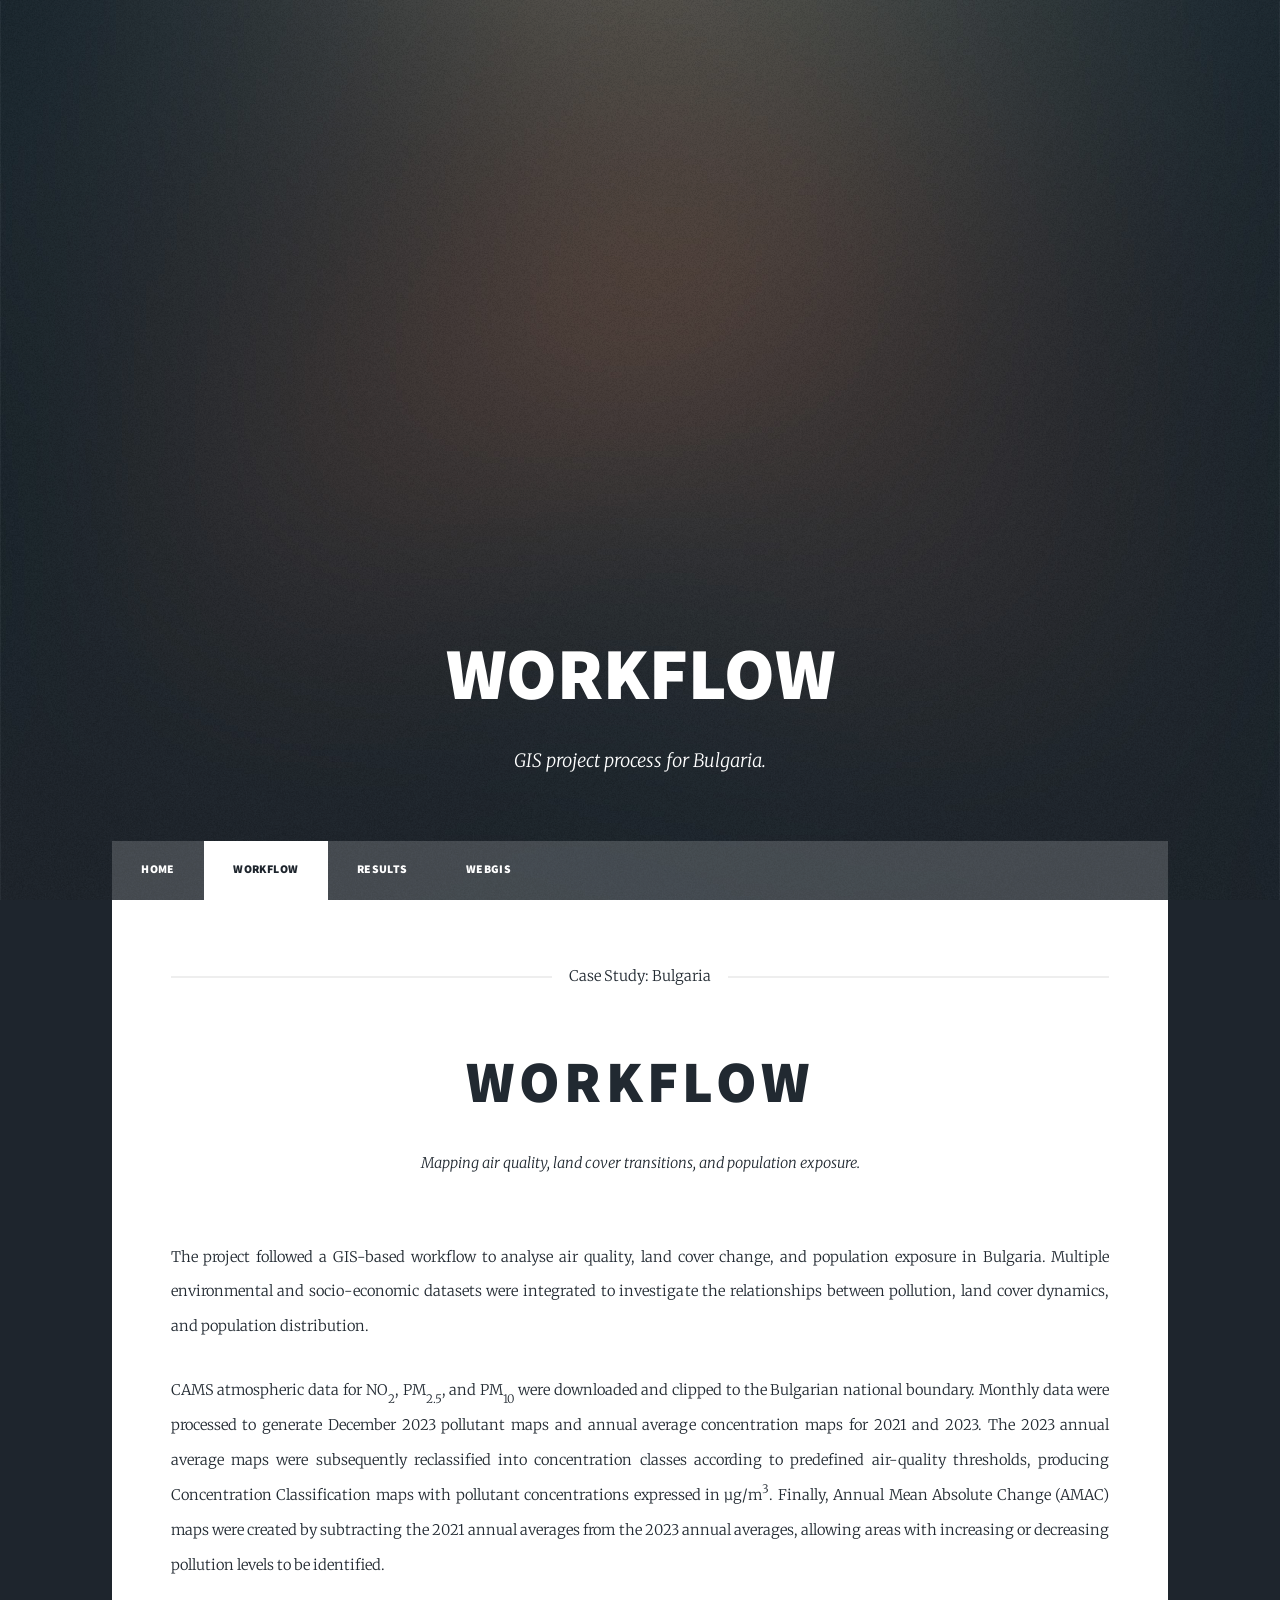
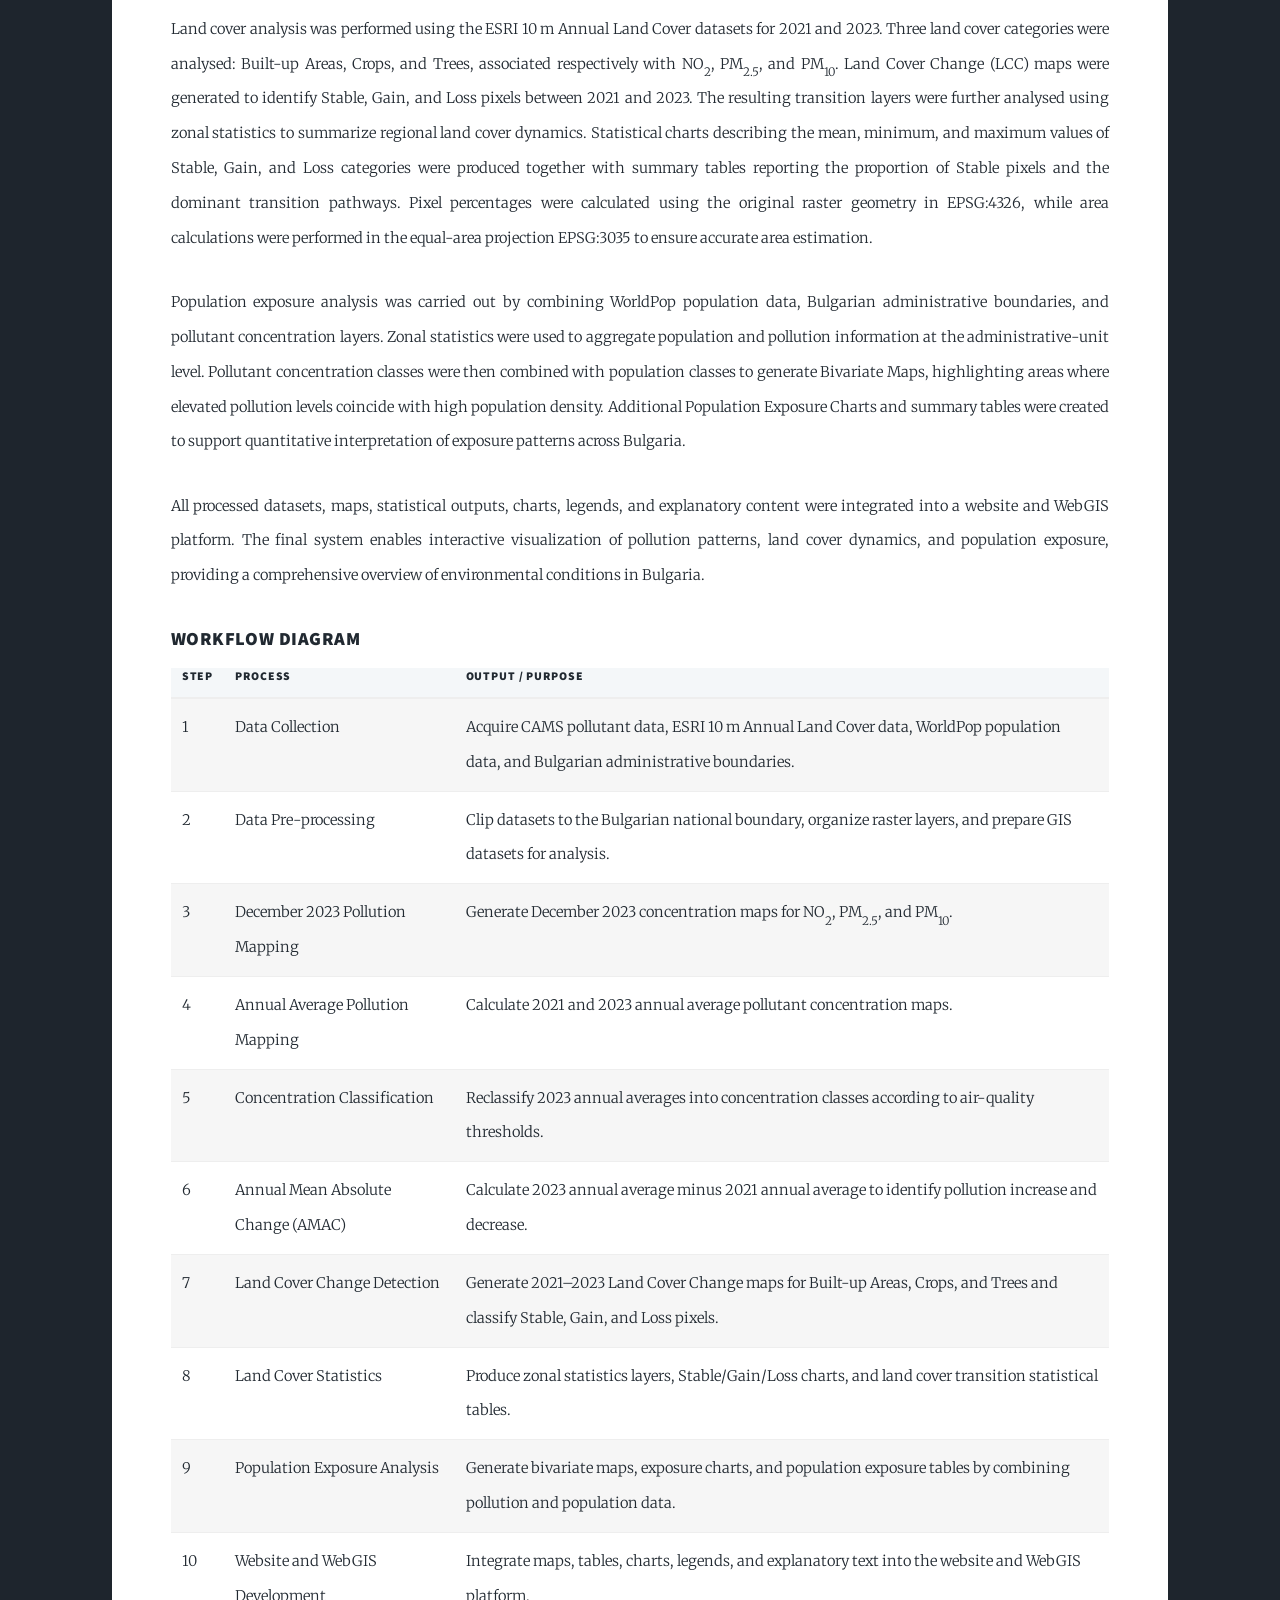
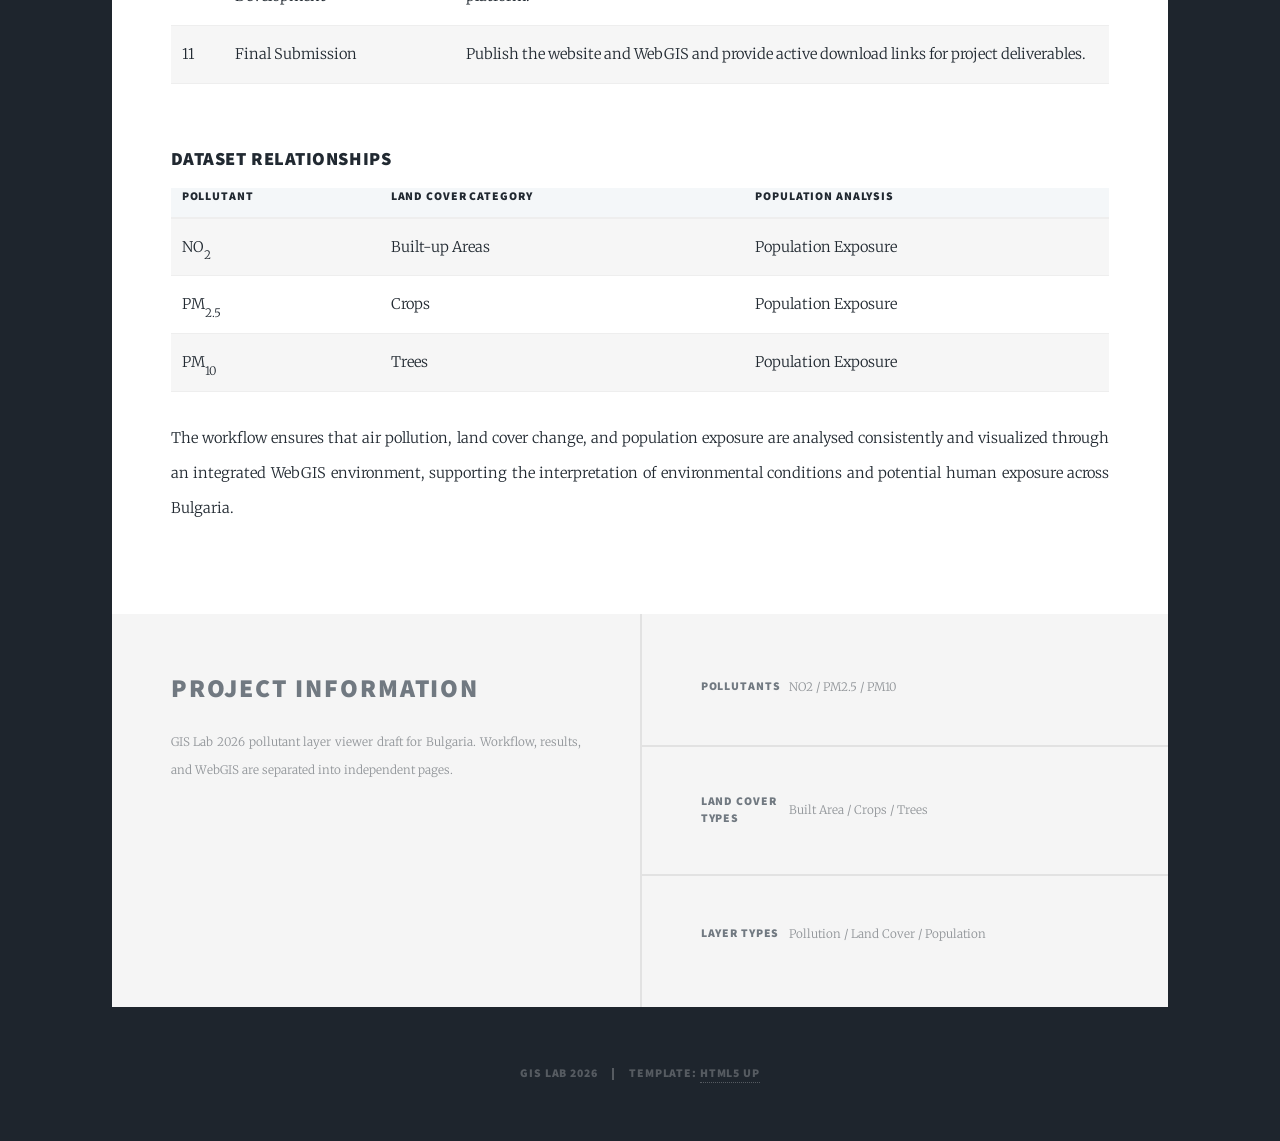
<file: workflow.html>
<!DOCTYPE HTML>
<!--
	Massively by HTML5 UP
	html5up.net | @ajlkn
	Free for personal and commercial use under the CCA 3.0 license (html5up.net/license)
-->
<html>
	<head>
		<title>GIS Lab 2026 - Workflow</title>
		<meta charset="utf-8" />
		<meta name="viewport" content="width=device-width, initial-scale=1, user-scalable=no" />
		<link rel="stylesheet" href="assets/css/main.css" />
		<link rel="stylesheet" href="assets/css/custom.css?v=20260607-home-workflow" />
		<noscript><link rel="stylesheet" href="assets/css/noscript.css" /></noscript>
	</head>
	<body class="is-preload">

		<div id="wrapper" class="fade-in">

			<div id="intro">
				<h1>Workflow</h1>
				<p>GIS project process for Bulgaria.</p>
			</div>

			<header id="header">
				<a href="index.html" class="logo">GIS Lab 2026</a>
			</header>

			<nav id="nav">
				<ul class="links">
					<li><a href="index.html">Home</a></li>
					<li class="active"><a href="workflow.html">Workflow</a></li>
					<li><a href="results.html">Results</a></li>
					<li><a href="webgis.html">WebGIS</a></li>
				</ul>
			</nav>

			<div id="main">
				<article class="post content-page">
					<header class="major">
						<span class="date">Case Study: Bulgaria</span>
						<h2>Workflow</h2>
						<p>Mapping air quality, land cover transitions, and population exposure.</p>
					</header>
					<section>
						<p>The project followed a GIS-based workflow to analyse air quality, land cover change, and population exposure in Bulgaria. Multiple environmental and socio-economic datasets were integrated to investigate the relationships between pollution, land cover dynamics, and population distribution.</p>
						<p>CAMS atmospheric data for NO<sub>2</sub>, PM<sub>2.5</sub>, and PM<sub>10</sub> were downloaded and clipped to the Bulgarian national boundary. Monthly data were processed to generate December 2023 pollutant maps and annual average concentration maps for 2021 and 2023. The 2023 annual average maps were subsequently reclassified into concentration classes according to predefined air-quality thresholds, producing Concentration Classification maps with pollutant concentrations expressed in &micro;g/m<sup>3</sup>. Finally, Annual Mean Absolute Change (AMAC) maps were created by subtracting the 2021 annual averages from the 2023 annual averages, allowing areas with increasing or decreasing pollution levels to be identified.</p>
						<p>Land cover analysis was performed using the ESRI 10 m Annual Land Cover datasets for 2021 and 2023. Three land cover categories were analysed: Built-up Areas, Crops, and Trees, associated respectively with NO<sub>2</sub>, PM<sub>2.5</sub>, and PM<sub>10</sub>. Land Cover Change (LCC) maps were generated to identify Stable, Gain, and Loss pixels between 2021 and 2023. The resulting transition layers were further analysed using zonal statistics to summarize regional land cover dynamics. Statistical charts describing the mean, minimum, and maximum values of Stable, Gain, and Loss categories were produced together with summary tables reporting the proportion of Stable pixels and the dominant transition pathways. Pixel percentages were calculated using the original raster geometry in EPSG:4326, while area calculations were performed in the equal-area projection EPSG:3035 to ensure accurate area estimation.</p>
						<p>Population exposure analysis was carried out by combining WorldPop population data, Bulgarian administrative boundaries, and pollutant concentration layers. Zonal statistics were used to aggregate population and pollution information at the administrative-unit level. Pollutant concentration classes were then combined with population classes to generate Bivariate Maps, highlighting areas where elevated pollution levels coincide with high population density. Additional Population Exposure Charts and summary tables were created to support quantitative interpretation of exposure patterns across Bulgaria.</p>
						<p>All processed datasets, maps, statistical outputs, charts, legends, and explanatory content were integrated into a website and WebGIS platform. The final system enables interactive visualization of pollution patterns, land cover dynamics, and population exposure, providing a comprehensive overview of environmental conditions in Bulgaria.</p>
					</section>
					<section>
						<header>
							<h3>Workflow Diagram</h3>
						</header>
						<div class="table-wrapper">
							<table class="workflow-table">
								<thead>
									<tr><th>Step</th><th>Process</th><th>Output / Purpose</th></tr>
								</thead>
								<tbody>
									<tr><td>1</td><td>Data Collection</td><td>Acquire CAMS pollutant data, ESRI 10 m Annual Land Cover data, WorldPop population data, and Bulgarian administrative boundaries.</td></tr>
									<tr><td>2</td><td>Data Pre-processing</td><td>Clip datasets to the Bulgarian national boundary, organize raster layers, and prepare GIS datasets for analysis.</td></tr>
									<tr><td>3</td><td>December 2023 Pollution Mapping</td><td>Generate December 2023 concentration maps for NO<sub>2</sub>, PM<sub>2.5</sub>, and PM<sub>10</sub>.</td></tr>
									<tr><td>4</td><td>Annual Average Pollution Mapping</td><td>Calculate 2021 and 2023 annual average pollutant concentration maps.</td></tr>
									<tr><td>5</td><td>Concentration Classification</td><td>Reclassify 2023 annual averages into concentration classes according to air-quality thresholds.</td></tr>
									<tr><td>6</td><td>Annual Mean Absolute Change (AMAC)</td><td>Calculate 2023 annual average minus 2021 annual average to identify pollution increase and decrease.</td></tr>
									<tr><td>7</td><td>Land Cover Change Detection</td><td>Generate 2021&ndash;2023 Land Cover Change maps for Built-up Areas, Crops, and Trees and classify Stable, Gain, and Loss pixels.</td></tr>
									<tr><td>8</td><td>Land Cover Statistics</td><td>Produce zonal statistics layers, Stable/Gain/Loss charts, and land cover transition statistical tables.</td></tr>
									<tr><td>9</td><td>Population Exposure Analysis</td><td>Generate bivariate maps, exposure charts, and population exposure tables by combining pollution and population data.</td></tr>
									<tr><td>10</td><td>Website and WebGIS Development</td><td>Integrate maps, tables, charts, legends, and explanatory text into the website and WebGIS platform.</td></tr>
									<tr><td>11</td><td>Final Submission</td><td>Publish the website and WebGIS and provide active download links for project deliverables.</td></tr>
								</tbody>
							</table>
						</div>
					</section>
					<section>
						<header>
							<h3>Dataset Relationships</h3>
						</header>
						<div class="table-wrapper">
							<table class="workflow-table">
								<thead>
									<tr><th>Pollutant</th><th>Land Cover Category</th><th>Population Analysis</th></tr>
								</thead>
								<tbody>
									<tr><td>NO<sub>2</sub></td><td>Built-up Areas</td><td>Population Exposure</td></tr>
									<tr><td>PM<sub>2.5</sub></td><td>Crops</td><td>Population Exposure</td></tr>
									<tr><td>PM<sub>10</sub></td><td>Trees</td><td>Population Exposure</td></tr>
								</tbody>
							</table>
						</div>
						<p>The workflow ensures that air pollution, land cover change, and population exposure are analysed consistently and visualized through an integrated WebGIS environment, supporting the interpretation of environmental conditions and potential human exposure across Bulgaria.</p>
					</section>
				</article>
			</div>

			<footer id="footer">
				<section>
					<h2>Project Information</h2>
					<p>GIS Lab 2026 pollutant layer viewer draft for Bulgaria. Workflow, results, and WebGIS are separated into independent pages.</p>
				</section>
				<section class="split contact">
					<section>
						<h3>Pollutants</h3>
						<p>NO2 / PM2.5 / PM10</p>
					</section>
					<section>
						<h3>Land Cover Types</h3>
						<p>Built Area / Crops / Trees</p>
					</section>
					<section>
						<h3>Layer Types</h3>
						<p>Pollution / Land Cover / Population</p>
					</section>
				</section>
			</footer>

			<div id="copyright">
				<ul><li>GIS Lab 2026</li><li>Template: <a href="https://html5up.net">HTML5 UP</a></li></ul>
			</div>

		</div>

		<script src="assets/js/jquery.min.js"></script>
		<script src="assets/js/jquery.scrollex.min.js"></script>
		<script src="assets/js/jquery.scrolly.min.js"></script>
		<script src="assets/js/browser.min.js"></script>
		<script src="assets/js/breakpoints.min.js"></script>
		<script src="assets/js/util.js"></script>
		<script src="assets/js/main.js"></script>

	</body>
</html>
</file>
<file: assets/css/custom.css>
html {
	scroll-behavior: smooth;
}

#intro h1 {
	letter-spacing: 0;
}

#nav .links a {
	letter-spacing: 0.03em;
}

.lab-overview .major p,
.section-heading p {
	max-width: 54rem;
	margin-left: auto;
	margin-right: auto;
}

.summary-grid {
	display: grid;
	grid-template-columns: repeat(3, minmax(0, 1fr));
	gap: 1rem;
	margin-top: 2rem;
}

.summary-tile {
	border: solid 2px #eeeeee;
	border-radius: 6px;
	padding: 1.25rem;
	text-align: left;
	text-decoration: none;
	transition: border-color 0.2s ease, transform 0.2s ease;
	min-height: 12rem;
	display: flex;
	flex-direction: column;
	justify-content: center;
}

.summary-tile:hover {
	border-color: #18bfef;
	transform: translateY(-2px);
}

.summary-code {
	color: #18bfef;
	font-family: "Source Sans Pro", Helvetica, sans-serif;
	font-size: 1.9rem;
	font-weight: 900;
	line-height: 1;
	margin-bottom: 0.8rem;
}

.summary-tile strong {
	color: #212931;
	font-size: 1.05rem;
	letter-spacing: 0.02em;
	text-transform: uppercase;
}

.summary-tile small {
	color: #717981;
	font-size: 0.9rem;
	margin-top: 0.5rem;
}

.pollutant-section {
	padding: 4rem 4rem 2rem 4rem;
	border-top: solid 2px #eeeeee;
}

.section-heading {
	margin-bottom: 2rem;
	text-align: center;
}

.pollutant-map-shell {
	border: solid 2px #eeeeee;
	border-radius: 6px;
	background: #ffffff;
	overflow: hidden;
}

.map-toolbar {
	display: grid;
	grid-template-columns: minmax(0, 1fr) minmax(0, 2fr);
	gap: 1rem;
	padding: 1rem;
	background: #f8fafb;
	border-bottom: solid 2px #eeeeee;
}

.map-toolbar label {
	color: #212931;
	font-family: "Source Sans Pro", Helvetica, sans-serif;
	font-size: 0.78rem;
	font-weight: 900;
	letter-spacing: 0.08em;
	margin: 0;
	text-transform: uppercase;
}

.map-toolbar select {
	height: 2.75rem;
	margin-top: 0.45rem;
	width: 100%;
	border-radius: 4px;
}

.pollutant-map {
	width: 100%;
	height: 36rem;
	background: #eef3f6;
	cursor: grab;
	overflow: hidden;
	position: relative;
}

.pollutant-map.is-panning {
	cursor: grabbing;
}

.pollutant-map:fullscreen {
	height: 100vh;
	width: 100vw;
}

.simple-map-tile {
	height: 256px;
	position: absolute;
	width: 256px;
}

.simple-map-overlay {
	height: 100%;
	inset: 0;
	object-fit: fill;
	pointer-events: none;
	position: absolute;
	width: 100%;
	z-index: 2;
}

.map-control-stack {
	display: flex;
	flex-direction: column;
	gap: 0.35rem;
	left: 0.75rem;
	position: absolute;
	top: 0.75rem;
	z-index: 6;
}

button.map-control-button {
	align-items: center;
	background: rgba(255, 255, 255, 0.94);
	border: solid 1px #d9dee3;
	border-radius: 4px;
	box-shadow: 0 0.25rem 0.8rem rgba(33, 41, 49, 0.12);
	color: #212931;
	cursor: pointer;
	display: flex;
	font-size: 1rem;
	font-weight: 900;
	height: 2.1rem;
	justify-content: center;
	letter-spacing: 0;
	line-height: 1;
	min-width: 0;
	padding: 0;
	text-align: center;
	text-transform: none;
	width: 2.1rem;
}

button.map-control-button:hover,
button.map-control-button:focus {
	background: #ffffff;
	border-color: #18bfef;
	color: #18bfef;
}

.map-mouse-position {
	background: rgba(255, 255, 255, 0.94);
	border: solid 1px #d9dee3;
	border-radius: 4px;
	box-shadow: 0 0.25rem 0.8rem rgba(33, 41, 49, 0.12);
	color: #212931;
	font-size: 0.76rem;
	line-height: 1.2;
	padding: 0.45rem 0.6rem;
	position: absolute;
	right: 0.75rem;
	top: 0.75rem;
	z-index: 5;
}

.map-scale-line {
	background: rgba(255, 255, 255, 0.9);
	border-radius: 4px;
	bottom: 1.45rem;
	color: #212931;
	font-size: 0.72rem;
	left: 0.75rem;
	padding: 0.25rem 0.4rem 0.3rem 0.4rem;
	position: absolute;
	z-index: 5;
}

.map-scale-line span {
	border-bottom: solid 2px #212931;
	border-left: solid 2px #212931;
	border-right: solid 2px #212931;
	display: block;
	height: 0.45rem;
	margin-bottom: 0.1rem;
}

.map-scale-line strong {
	display: block;
	font-size: 0.72rem;
	line-height: 1;
	text-align: center;
}

.map-attribution {
	background: rgba(255, 255, 255, 0.86);
	bottom: 0;
	color: #4a5560;
	font-size: 0.72rem;
	left: 0;
	padding: 0.15rem 0.4rem;
	position: absolute;
	z-index: 3;
}

.map-status {
	border-top: solid 2px #eeeeee;
	color: #4a5560;
	font-size: 0.95rem;
	line-height: 1.45;
	margin: 0;
	padding: 0.85rem 1rem;
}

.map-legend {
	background: rgba(255, 255, 255, 0.94);
	border: solid 1px #d9dee3;
	border-radius: 6px;
	bottom: 1rem;
	box-shadow: 0 0.4rem 1rem rgba(33, 41, 49, 0.16);
	max-width: min(16rem, calc(100% - 2rem));
	padding: 0.75rem;
	position: absolute;
	right: 1rem;
	z-index: 4;
}

.map-legend img {
	background: #ffffff;
	border-radius: 4px;
	display: block;
	max-width: 100%;
}

.map-legend.map-legend-large {
	max-width: min(24rem, calc(100% - 2rem));
}

.map-legend-image-large {
	max-height: 18rem;
	object-fit: contain;
}

.sld-legend {
	color: #212931;
	font-size: 0.78rem;
	line-height: 1.25;
	min-width: 11rem;
}

.sld-legend-title {
	display: block;
	font-size: 0.78rem;
	font-weight: 900;
	letter-spacing: 0.03em;
	margin-bottom: 0.55rem;
	text-transform: uppercase;
}

.sld-legend-items {
	list-style: none;
	margin: 0;
	max-height: 18rem;
	overflow-y: auto;
	padding: 0;
}

.sld-legend-items li {
	align-items: center;
	display: grid;
	gap: 0.45rem;
	grid-template-columns: 1.25rem minmax(0, 1fr);
	margin: 0.35rem 0;
}

.sld-swatch {
	border: solid 1px #232323;
	display: block;
	height: 0.9rem;
	width: 1.25rem;
}

.sld-pattern-swatch {
	background: repeating-linear-gradient(45deg, #d9dee3 0, #d9dee3 4px, #ffffff 4px, #ffffff 8px);
}

.sld-gradient {
	border: solid 1px #d9dee3;
	display: block;
	height: 0.85rem;
	width: 100%;
}

.sld-gradient-labels {
	display: flex;
	justify-content: space-between;
	margin-top: 0.25rem;
}

.sld-gradient-labels em,
.sld-legend-note {
	color: #4a5560;
	font-size: 0.72rem;
	font-style: normal;
}

.sld-legend-note {
	margin: 0;
}

.map-loading {
	background: rgba(255, 255, 255, 0.96);
	border: solid 1px #d9dee3;
	border-radius: 4px;
	box-shadow: 0 0.4rem 1rem rgba(33, 41, 49, 0.16);
	color: #212931;
	left: 50%;
	min-width: 11rem;
	padding: 0.65rem 0.8rem;
	pointer-events: none;
	position: absolute;
	text-align: center;
	top: 50%;
	transform: translate(-50%, -50%);
	z-index: 7;
}

.map-loading[hidden] {
	display: none;
}

.map-loading span {
	display: block;
	font-size: 0.76rem;
	font-weight: 900;
	letter-spacing: 0.04em;
	line-height: 1;
	margin-bottom: 0.45rem;
	text-transform: uppercase;
}

.map-loading i {
	background: #e4e9ed;
	border-radius: 999px;
	display: block;
	height: 0.45rem;
	overflow: hidden;
	width: 100%;
}

.map-loading b {
	background: #18bfef;
	display: block;
	height: 100%;
	transition: width 0.16s ease;
}

.output-viewer {
	border: solid 2px #eeeeee;
	border-radius: 6px;
	background: #ffffff;
	margin-top: 1.5rem;
	overflow: hidden;
}

.output-toolbar {
	background: #f8fafb;
	border-bottom: solid 2px #eeeeee;
	padding: 1rem;
}

.output-toolbar label {
	color: #212931;
	font-family: "Source Sans Pro", Helvetica, sans-serif;
	font-size: 0.78rem;
	font-weight: 900;
	letter-spacing: 0.08em;
	margin: 0;
	text-transform: uppercase;
}

.output-toolbar select {
	border-radius: 4px;
	height: 2.75rem;
	margin-top: 0.45rem;
	max-width: 24rem;
	width: 100%;
}

.output-display {
	padding: 1.15rem;
}

.output-panel[hidden] {
	display: none;
}

.output-panel h3 {
	font-size: 1rem;
	letter-spacing: 0.04em;
	margin: 0 0 0.9rem 0;
}

.output-panel h4 {
	font-size: 0.88rem;
	letter-spacing: 0.04em;
	margin: 1rem 0 0.6rem 0;
}

.output-image,
.output-placeholder,
.output-table-frame {
	background: #f4f7f9;
	border: solid 1px #eeeeee;
	border-radius: 4px;
	width: 100%;
}

.output-image {
	display: block;
	max-height: 34rem;
	object-fit: contain;
	padding: 0.75rem;
}

.output-placeholder {
	align-items: center;
	display: flex;
	min-height: 18rem;
	padding: 1.5rem;
}

.output-placeholder p {
	color: #717981;
	margin: 0;
}

.table-wrapper {
	overflow-x: auto;
	margin-top: 0.9rem;
}

.compact-data-table {
	font-size: 0.82rem;
	margin-bottom: 0;
	min-width: 30rem;
}

.compact-data-table th,
.compact-data-table td {
	padding: 0.45rem 0.55rem;
	vertical-align: top;
}

.lab-notes {
	border-top: solid 2px #eeeeee;
}

.lab-notes h2 {
	letter-spacing: 0;
}

.home-blank {
	min-height: 24rem;
}

.home-location-map {
	margin-top: 1.5rem;
}

.home-location-map .pollutant-map-shell {
	margin: 0;
}

.home-location-map .pollutant-map {
	height: 36rem;
}

.home-study-overview {
	margin-top: 3rem;
	text-align: left;
}

.home-study-overview .major {
	text-align: center;
}

.home-study-overview h3 {
	letter-spacing: 0.03em;
	margin: 2rem 0 0.85rem 0;
}

.home-study-overview ul {
	margin-top: -0.25rem;
}

.content-page section + section {
	margin-top: 2.25rem;
}

.content-page h3 {
	letter-spacing: 0.03em;
	margin-bottom: 1rem;
}

.analysis-section > header {
	margin-bottom: 1rem;
	text-align: left;
}

.analysis-section > header h3 {
	margin-bottom: 0.5rem;
}

.analysis-divider {
	border: 0;
	border-top: solid 2px #eeeeee;
	margin: 2.5rem 0;
}

.analysis-output-list {
	display: grid;
	gap: 2rem;
	margin-top: 2rem;
}

.analysis-output-list .result-output-block {
	border-top: solid 2px #eeeeee;
	padding-top: 1.5rem;
}

.pollutant-output-grid {
	align-items: start;
	display: grid;
	gap: 1.25rem;
	grid-template-columns: repeat(3, minmax(0, 1fr));
	margin-top: 2rem;
}

.pollutant-output-grid > .pollutant-result-column {
	margin-top: 0;
}

.result-empty-note {
	align-items: center;
	background: #f4f7f9;
	border: solid 1px #eeeeee;
	border-radius: 4px;
	color: #717981;
	display: flex;
	min-height: 11rem;
	padding: 1rem;
}

.result-empty-note p {
	margin-bottom: 0;
}

.results-grid {
	display: grid;
	gap: 1.25rem;
	grid-template-columns: repeat(3, minmax(0, 1fr));
	margin-top: 1.5rem;
}

.pollutant-result-column {
	border: solid 2px #eeeeee;
	border-radius: 6px;
	padding: 1rem;
}

.pollutant-result-column > header {
	border-bottom: solid 2px #eeeeee;
	margin-bottom: 1rem;
	padding-bottom: 0.5rem;
	text-align: center;
}

.pollutant-result-column > header h3 {
	margin-bottom: 0;
}

.result-output-block + .result-output-block {
	border-top: solid 2px #eeeeee;
	margin-top: 1.25rem;
	padding-top: 1.25rem;
}

.result-output-block h4 {
	font-size: 0.85rem;
	letter-spacing: 0.04em;
	margin: 0 0 0.75rem 0;
}

.result-output-block .output-image {
	max-height: 18rem;
}

.result-image-viewer {
	position: relative;
}

.result-image-viewer .output-image {
	box-sizing: border-box;
	cursor: zoom-in;
	height: 18rem;
	max-height: none;
	object-fit: contain;
}

.population-analysis-section .result-image-viewer .output-image {
	height: 12.5rem;
}

.result-image-actions {
	display: flex;
	justify-content: flex-end;
	margin-top: 0.55rem;
}

button.image-viewer-button {
	background: #ffffff;
	border: solid 1px #d9dee3;
	border-radius: 4px;
	box-shadow: none;
	color: #212931;
	cursor: pointer;
	font-size: 0.72rem;
	font-weight: 900;
	height: 2.2rem;
	letter-spacing: 0.04em;
	line-height: 2.2rem;
	min-width: 0;
	padding: 0 0.75rem;
	text-align: center;
	text-transform: uppercase;
	white-space: nowrap;
	width: auto;
}

button.image-viewer-button:hover,
button.image-viewer-button:focus {
	border-color: #18bfef;
	color: #18bfef;
}

.result-output-block .output-placeholder {
	min-height: 11rem;
}

.result-output-block .compact-data-table {
	font-size: 0.74rem;
	min-width: 24rem;
}

.result-output-block .compact-data-table th,
.result-output-block .compact-data-table td {
	padding: 0.35rem 0.4rem;
}

.landcover-stat-table {
	border-collapse: separate;
	border-spacing: 0;
	min-width: 34rem;
	overflow: hidden;
	table-layout: fixed;
	width: 100%;
}

.landcover-stat-table caption {
	background: #1f3f73;
	color: #ffffff;
	font-family: "Source Sans Pro", Helvetica, sans-serif;
	font-size: 0.86rem;
	font-weight: 900;
	letter-spacing: 0;
	line-height: 1.25;
	padding: 0.65rem 0.75rem;
	text-align: center;
	text-transform: none;
}

.landcover-stat-table th,
.landcover-stat-table td {
	box-sizing: border-box;
	height: 2.15rem;
	line-height: 1.18;
	vertical-align: middle;
}

.landcover-stat-table tbody td {
	white-space: nowrap;
}

.landcover-stat-table th:nth-child(1),
.landcover-stat-table td:nth-child(1) {
	width: 36%;
}

.landcover-stat-table th:nth-child(2),
.landcover-stat-table td:nth-child(2),
.landcover-stat-table th:nth-child(3),
.landcover-stat-table td:nth-child(3) {
	width: 22%;
}

.landcover-stat-table th:nth-child(4),
.landcover-stat-table td:nth-child(4) {
	width: 20%;
}

.landcover-stat-table thead th {
	background: #4a76c4;
	border-bottom: solid 2px #c5cfe0;
	color: #ffffff;
	height: 3.15rem;
}

.landcover-stat-table .stat-section-label th {
	border-top: solid 3px #ffffff;
	color: #0f376d;
	font-size: 0.72rem;
	font-weight: 900;
	letter-spacing: 0;
	height: 1.55rem;
	line-height: 1.1;
	padding-top: 0.5rem;
	text-transform: none;
}

.landcover-stat-table .stat-section-label th {
	background: #d8e1f0;
}

.landcover-stat-table .stat-section-baseline td {
	background: #fff2cc;
}

.landcover-stat-table .stat-section-gain td,
.landcover-stat-table .stat-section-destination td {
	background: #ffffff;
}

.landcover-stat-table .stat-section + .stat-section .stat-section-label th {
	border-top-color: #c5cfe0;
}

.result-text-placeholder {
	background: #ffffff;
	border: dashed 1px #d9dee3;
	border-radius: 4px;
	color: #717981;
	margin-top: 0.75rem;
	min-height: 5.5rem;
	padding: 0.75rem;
}

.result-text-placeholder p {
	margin-bottom: 0;
}

body.image-lightbox-open {
	overflow: hidden;
}

.image-lightbox {
	background: rgba(12, 18, 24, 0.94);
	display: flex;
	flex-direction: column;
	inset: 0;
	padding: 1rem;
	position: fixed;
	z-index: 10000;
}

.image-lightbox[hidden] {
	display: none;
}

.image-lightbox-toolbar {
	align-items: center;
	background: #ffffff;
	border-radius: 6px;
	display: flex;
	flex-wrap: wrap;
	gap: 0.45rem;
	justify-content: flex-end;
	padding: 0.65rem;
}

.image-scale-label {
	color: #212931;
	font-size: 0.82rem;
	font-weight: 900;
	min-width: 3.5rem;
	text-align: center;
}

.image-lightbox-stage {
	align-items: flex-start;
	display: flex;
	flex: 1;
	justify-content: flex-start;
	overflow: auto;
	padding: 1rem 0 0 0;
}

.image-lightbox-image {
	background: #ffffff;
	border-radius: 4px;
	display: block;
	height: auto;
	margin: auto;
	max-width: none;
	padding: 0.75rem;
	width: 90vw;
}

.workflow-table th {
	background: #f4f7f9;
	font-weight: 900;
}

.workflow-table th,
.workflow-table td {
	vertical-align: top;
}

@media screen and (max-width: 980px) {
	.summary-grid,
	.results-grid,
	.pollutant-output-grid {
		grid-template-columns: 1fr;
	}

	.pollutant-section {
		padding: 3rem 2rem 1rem 2rem;
	}

	.pollutant-map {
		height: 30rem;
	}
}

@media screen and (max-width: 640px) {
	.map-toolbar {
		grid-template-columns: 1fr;
	}
}

@media screen and (max-width: 480px) {
	.summary-code {
		font-size: 1.5rem;
	}

	.pollutant-map {
		height: 23rem;
	}

	.output-image {
		max-height: 16rem;
	}

	.result-image-viewer .output-image {
		height: 16rem;
	}

	.population-analysis-section .result-image-viewer .output-image {
		height: 11rem;
	}

	.home-location-map .pollutant-map {
		height: 30rem;
	}
}
</file>
<file: assets/css/main.css>
@import url(fontawesome-all.min.css);
@import url("https://fonts.googleapis.com/css?family=Merriweather:300,700,300italic,700italic|Source+Sans+Pro:900");

/*
	Massively by HTML5 UP
	html5up.net | @ajlkn
	Free for personal and commercial use under the CCA 3.0 license (html5up.net/license)
*/

html, body, div, span, applet, object,
iframe, h1, h2, h3, h4, h5, h6, p, blockquote,
pre, a, abbr, acronym, address, big, cite,
code, del, dfn, em, img, ins, kbd, q, s, samp,
small, strike, strong, sub, sup, tt, var, b,
u, i, center, dl, dt, dd, ol, ul, li, fieldset,
form, label, legend, table, caption, tbody,
tfoot, thead, tr, th, td, article, aside,
canvas, details, embed, figure, figcaption,
footer, header, hgroup, menu, nav, output, ruby,
section, summary, time, mark, audio, video {
	margin: 0;
	padding: 0;
	border: 0;
	font-size: 100%;
	font: inherit;
	vertical-align: baseline;}

article, aside, details, figcaption, figure,
footer, header, hgroup, menu, nav, section {
	display: block;}

body {
	line-height: 1;
}

ol, ul {
	list-style: none;
}

blockquote, q {
	quotes: none;
}

	blockquote:before, blockquote:after, q:before, q:after {
		content: '';
		content: none;
	}

table {
	border-collapse: collapse;
	border-spacing: 0;
}

body {
	-webkit-text-size-adjust: none;
}

mark {
	background-color: transparent;
	color: inherit;
}

input::-moz-focus-inner {
	border: 0;
	padding: 0;
}

input, select, textarea {
	-moz-appearance: none;
	-webkit-appearance: none;
	-ms-appearance: none;
	appearance: none;
}

/* Basic */

	@-ms-viewport {
		width: device-width;
	}

	body {
		-ms-overflow-style: scrollbar;
	}

	@media screen and (max-width: 480px) {

		html, body {
			min-width: 320px;
		}

	}

	html {
		box-sizing: border-box;
	}

	*, *:before, *:after {
		box-sizing: inherit;
	}

	body {
		background-color: #1e252d;
	}

		body.is-preload *, body.is-preload *:before, body.is-preload *:after {
			-moz-animation: none !important;
			-webkit-animation: none !important;
			-ms-animation: none !important;
			animation: none !important;
			-moz-transition: none !important;
			-webkit-transition: none !important;
			-ms-transition: none !important;
			transition: none !important;
		}

/* Type */

	html {
		font-size: 16pt;
	}

		@media screen and (max-width: 1680px) {

			html {
				font-size: 12pt;
			}

		}

		@media screen and (max-width: 1280px) {

			html {
				font-size: 11pt;
			}

		}

		@media screen and (max-width: 360px) {

			html {
				font-size: 10pt;
			}

		}

	body {
		color: #212931;
	}

	body, input, select, textarea {
		font-family: "Merriweather", Georgia, serif;
		font-weight: 300;
		font-size: 1rem;
		line-height: 2.375;
	}

	a {
		-moz-transition: color 0.2s ease-in-out, background-color 0.2s ease-in-out, border-color 0.2s ease-in-out, box-shadow 0.2s ease-in-out;
		-webkit-transition: color 0.2s ease-in-out, background-color 0.2s ease-in-out, border-color 0.2s ease-in-out, box-shadow 0.2s ease-in-out;
		-ms-transition: color 0.2s ease-in-out, background-color 0.2s ease-in-out, border-color 0.2s ease-in-out, box-shadow 0.2s ease-in-out;
		transition: color 0.2s ease-in-out, background-color 0.2s ease-in-out, border-color 0.2s ease-in-out, box-shadow 0.2s ease-in-out;
		border-bottom: dotted 1px;
		text-decoration: none;
	}

		a:hover {
			border-bottom-color: transparent;
		}

	strong, b {
		font-weight: 600;
	}

	em, i {
		font-style: italic;
	}

	p {
		text-align: justify;
		margin: 0 0 2rem 0;
	}

	h1, h2, h3, h4, h5, h6 {
		font-family: "Source Sans Pro", Helvetica, sans-serif;
		font-weight: 900;
		line-height: 1.5;
		letter-spacing: 0.075em;
		text-transform: uppercase;
		margin: 0 0 1rem 0;
	}

		h1 a, h2 a, h3 a, h4 a, h5 a, h6 a {
			border-bottom: 0;
			color: inherit;
			text-decoration: none;
		}

	h1 {
		font-size: 4rem;
		line-height: 1.1;
		margin: 0 0 2rem 0;
	}

	h2 {
		font-size: 1.75rem;
		line-height: 1.3;
		margin: 0 0 1.5rem 0;
	}

	h3 {
		font-size: 1.25rem;
		margin: 0 0 1.5rem 0;
	}

	h4 {
		font-size: 1rem;
	}

	h5 {
		font-size: 0.9rem;
	}

	h6 {
		font-size: 0.8rem;
	}

	sub {
		font-size: 0.8rem;
		position: relative;
		top: 0.5rem;
	}

	sup {
		font-size: 0.8rem;
		position: relative;
		top: -0.5rem;
	}

	blockquote {
		border-left: solid 4px;
		font-style: italic;
		margin: 0 0 2rem 0;
		padding: 0.5rem 0 0.5rem 2rem;
	}

	code {
		border: solid 2px;
		font-family: "Courier New", monospace;
		font-size: 0.9rem;
		margin: 0 0.25rem;
		padding: 0.25rem 0.65rem;
	}

	pre {
		-webkit-overflow-scrolling: touch;
		font-family: "Courier New", monospace;
		font-size: 0.9rem;
		margin: 0 0 2rem 0;
	}

		pre code {
			display: block;
			line-height: 1.75;
			padding: 1rem 1.5rem;
			overflow-x: auto;
		}

	hr {
		border: 0;
		border-bottom: solid 2px;
		margin: 3rem 0;
	}

		hr.major {
			margin: 5rem 0;
		}

	.align-left {
		text-align: left;
	}

	.align-center {
		text-align: center;
	}

	.align-right {
		text-align: right;
	}

	input, select, textarea {
		color: #212931;
	}

	a {
		color: #212931;
		border-bottom-color: rgba(33, 41, 49, 0.5);
	}

		a:hover {
			border-bottom-color: transparent;
			color: #18bfef !important;
		}

	strong, b {
		color: #212931;
	}

	h1, h2, h3, h4, h5, h6 {
		color: #212931;
	}

	blockquote {
		border-left-color: #eeeeee;
	}

	code {
		background: rgba(220, 220, 220, 0.25);
		border-color: #eeeeee;
	}

	hr {
		border-bottom-color: #eeeeee;
	}

/* Row */

	.row {
		display: flex;
		flex-wrap: wrap;
		box-sizing: border-box;
		align-items: stretch;
	}

		.row > * {
			box-sizing: border-box;
		}

		.row.gtr-uniform > * > :last-child {
			margin-bottom: 0;
		}

		.row.aln-left {
			justify-content: flex-start;
		}

		.row.aln-center {
			justify-content: center;
		}

		.row.aln-right {
			justify-content: flex-end;
		}

		.row.aln-top {
			align-items: flex-start;
		}

		.row.aln-middle {
			align-items: center;
		}

		.row.aln-bottom {
			align-items: flex-end;
		}

		.row > .imp {
			order: -1;
		}

		.row > .col-1 {
			width: 8.33333%;
		}

		.row > .off-1 {
			margin-left: 8.33333%;
		}

		.row > .col-2 {
			width: 16.66667%;
		}

		.row > .off-2 {
			margin-left: 16.66667%;
		}

		.row > .col-3 {
			width: 25%;
		}

		.row > .off-3 {
			margin-left: 25%;
		}

		.row > .col-4 {
			width: 33.33333%;
		}

		.row > .off-4 {
			margin-left: 33.33333%;
		}

		.row > .col-5 {
			width: 41.66667%;
		}

		.row > .off-5 {
			margin-left: 41.66667%;
		}

		.row > .col-6 {
			width: 50%;
		}

		.row > .off-6 {
			margin-left: 50%;
		}

		.row > .col-7 {
			width: 58.33333%;
		}

		.row > .off-7 {
			margin-left: 58.33333%;
		}

		.row > .col-8 {
			width: 66.66667%;
		}

		.row > .off-8 {
			margin-left: 66.66667%;
		}

		.row > .col-9 {
			width: 75%;
		}

		.row > .off-9 {
			margin-left: 75%;
		}

		.row > .col-10 {
			width: 83.33333%;
		}

		.row > .off-10 {
			margin-left: 83.33333%;
		}

		.row > .col-11 {
			width: 91.66667%;
		}

		.row > .off-11 {
			margin-left: 91.66667%;
		}

		.row > .col-12 {
			width: 100%;
		}

		.row > .off-12 {
			margin-left: 100%;
		}

		.row.gtr-0 {
			margin-top: 0;
			margin-left: 0rem;
		}

			.row.gtr-0 > * {
				padding: 0 0 0 0rem;
			}

			.row.gtr-0.gtr-uniform {
				margin-top: 0rem;
			}

				.row.gtr-0.gtr-uniform > * {
					padding-top: 0rem;
				}

		.row.gtr-25 {
			margin-top: 0;
			margin-left: -0.375rem;
		}

			.row.gtr-25 > * {
				padding: 0 0 0 0.375rem;
			}

			.row.gtr-25.gtr-uniform {
				margin-top: -0.375rem;
			}

				.row.gtr-25.gtr-uniform > * {
					padding-top: 0.375rem;
				}

		.row.gtr-50 {
			margin-top: 0;
			margin-left: -0.75rem;
		}

			.row.gtr-50 > * {
				padding: 0 0 0 0.75rem;
			}

			.row.gtr-50.gtr-uniform {
				margin-top: -0.75rem;
			}

				.row.gtr-50.gtr-uniform > * {
					padding-top: 0.75rem;
				}

		.row {
			margin-top: 0;
			margin-left: -1.5rem;
		}

			.row > * {
				padding: 0 0 0 1.5rem;
			}

			.row.gtr-uniform {
				margin-top: -1.5rem;
			}

				.row.gtr-uniform > * {
					padding-top: 1.5rem;
				}

		.row.gtr-150 {
			margin-top: 0;
			margin-left: -2.25rem;
		}

			.row.gtr-150 > * {
				padding: 0 0 0 2.25rem;
			}

			.row.gtr-150.gtr-uniform {
				margin-top: -2.25rem;
			}

				.row.gtr-150.gtr-uniform > * {
					padding-top: 2.25rem;
				}

		.row.gtr-200 {
			margin-top: 0;
			margin-left: -3rem;
		}

			.row.gtr-200 > * {
				padding: 0 0 0 3rem;
			}

			.row.gtr-200.gtr-uniform {
				margin-top: -3rem;
			}

				.row.gtr-200.gtr-uniform > * {
					padding-top: 3rem;
				}

		@media screen and (max-width: 1680px) {

			.row {
				display: flex;
				flex-wrap: wrap;
				box-sizing: border-box;
				align-items: stretch;
			}

				.row > * {
					box-sizing: border-box;
				}

				.row.gtr-uniform > * > :last-child {
					margin-bottom: 0;
				}

				.row.aln-left {
					justify-content: flex-start;
				}

				.row.aln-center {
					justify-content: center;
				}

				.row.aln-right {
					justify-content: flex-end;
				}

				.row.aln-top {
					align-items: flex-start;
				}

				.row.aln-middle {
					align-items: center;
				}

				.row.aln-bottom {
					align-items: flex-end;
				}

				.row > .imp-xlarge {
					order: -1;
				}

				.row > .col-1-xlarge {
					width: 8.33333%;
				}

				.row > .off-1-xlarge {
					margin-left: 8.33333%;
				}

				.row > .col-2-xlarge {
					width: 16.66667%;
				}

				.row > .off-2-xlarge {
					margin-left: 16.66667%;
				}

				.row > .col-3-xlarge {
					width: 25%;
				}

				.row > .off-3-xlarge {
					margin-left: 25%;
				}

				.row > .col-4-xlarge {
					width: 33.33333%;
				}

				.row > .off-4-xlarge {
					margin-left: 33.33333%;
				}

				.row > .col-5-xlarge {
					width: 41.66667%;
				}

				.row > .off-5-xlarge {
					margin-left: 41.66667%;
				}

				.row > .col-6-xlarge {
					width: 50%;
				}

				.row > .off-6-xlarge {
					margin-left: 50%;
				}

				.row > .col-7-xlarge {
					width: 58.33333%;
				}

				.row > .off-7-xlarge {
					margin-left: 58.33333%;
				}

				.row > .col-8-xlarge {
					width: 66.66667%;
				}

				.row > .off-8-xlarge {
					margin-left: 66.66667%;
				}

				.row > .col-9-xlarge {
					width: 75%;
				}

				.row > .off-9-xlarge {
					margin-left: 75%;
				}

				.row > .col-10-xlarge {
					width: 83.33333%;
				}

				.row > .off-10-xlarge {
					margin-left: 83.33333%;
				}

				.row > .col-11-xlarge {
					width: 91.66667%;
				}

				.row > .off-11-xlarge {
					margin-left: 91.66667%;
				}

				.row > .col-12-xlarge {
					width: 100%;
				}

				.row > .off-12-xlarge {
					margin-left: 100%;
				}

				.row.gtr-0 {
					margin-top: 0;
					margin-left: 0rem;
				}

					.row.gtr-0 > * {
						padding: 0 0 0 0rem;
					}

					.row.gtr-0.gtr-uniform {
						margin-top: 0rem;
					}

						.row.gtr-0.gtr-uniform > * {
							padding-top: 0rem;
						}

				.row.gtr-25 {
					margin-top: 0;
					margin-left: -0.375rem;
				}

					.row.gtr-25 > * {
						padding: 0 0 0 0.375rem;
					}

					.row.gtr-25.gtr-uniform {
						margin-top: -0.375rem;
					}

						.row.gtr-25.gtr-uniform > * {
							padding-top: 0.375rem;
						}

				.row.gtr-50 {
					margin-top: 0;
					margin-left: -0.75rem;
				}

					.row.gtr-50 > * {
						padding: 0 0 0 0.75rem;
					}

					.row.gtr-50.gtr-uniform {
						margin-top: -0.75rem;
					}

						.row.gtr-50.gtr-uniform > * {
							padding-top: 0.75rem;
						}

				.row {
					margin-top: 0;
					margin-left: -1.5rem;
				}

					.row > * {
						padding: 0 0 0 1.5rem;
					}

					.row.gtr-uniform {
						margin-top: -1.5rem;
					}

						.row.gtr-uniform > * {
							padding-top: 1.5rem;
						}

				.row.gtr-150 {
					margin-top: 0;
					margin-left: -2.25rem;
				}

					.row.gtr-150 > * {
						padding: 0 0 0 2.25rem;
					}

					.row.gtr-150.gtr-uniform {
						margin-top: -2.25rem;
					}

						.row.gtr-150.gtr-uniform > * {
							padding-top: 2.25rem;
						}

				.row.gtr-200 {
					margin-top: 0;
					margin-left: -3rem;
				}

					.row.gtr-200 > * {
						padding: 0 0 0 3rem;
					}

					.row.gtr-200.gtr-uniform {
						margin-top: -3rem;
					}

						.row.gtr-200.gtr-uniform > * {
							padding-top: 3rem;
						}

		}

		@media screen and (max-width: 1280px) {

			.row {
				display: flex;
				flex-wrap: wrap;
				box-sizing: border-box;
				align-items: stretch;
			}

				.row > * {
					box-sizing: border-box;
				}

				.row.gtr-uniform > * > :last-child {
					margin-bottom: 0;
				}

				.row.aln-left {
					justify-content: flex-start;
				}

				.row.aln-center {
					justify-content: center;
				}

				.row.aln-right {
					justify-content: flex-end;
				}

				.row.aln-top {
					align-items: flex-start;
				}

				.row.aln-middle {
					align-items: center;
				}

				.row.aln-bottom {
					align-items: flex-end;
				}

				.row > .imp-large {
					order: -1;
				}

				.row > .col-1-large {
					width: 8.33333%;
				}

				.row > .off-1-large {
					margin-left: 8.33333%;
				}

				.row > .col-2-large {
					width: 16.66667%;
				}

				.row > .off-2-large {
					margin-left: 16.66667%;
				}

				.row > .col-3-large {
					width: 25%;
				}

				.row > .off-3-large {
					margin-left: 25%;
				}

				.row > .col-4-large {
					width: 33.33333%;
				}

				.row > .off-4-large {
					margin-left: 33.33333%;
				}

				.row > .col-5-large {
					width: 41.66667%;
				}

				.row > .off-5-large {
					margin-left: 41.66667%;
				}

				.row > .col-6-large {
					width: 50%;
				}

				.row > .off-6-large {
					margin-left: 50%;
				}

				.row > .col-7-large {
					width: 58.33333%;
				}

				.row > .off-7-large {
					margin-left: 58.33333%;
				}

				.row > .col-8-large {
					width: 66.66667%;
				}

				.row > .off-8-large {
					margin-left: 66.66667%;
				}

				.row > .col-9-large {
					width: 75%;
				}

				.row > .off-9-large {
					margin-left: 75%;
				}

				.row > .col-10-large {
					width: 83.33333%;
				}

				.row > .off-10-large {
					margin-left: 83.33333%;
				}

				.row > .col-11-large {
					width: 91.66667%;
				}

				.row > .off-11-large {
					margin-left: 91.66667%;
				}

				.row > .col-12-large {
					width: 100%;
				}

				.row > .off-12-large {
					margin-left: 100%;
				}

				.row.gtr-0 {
					margin-top: 0;
					margin-left: 0rem;
				}

					.row.gtr-0 > * {
						padding: 0 0 0 0rem;
					}

					.row.gtr-0.gtr-uniform {
						margin-top: 0rem;
					}

						.row.gtr-0.gtr-uniform > * {
							padding-top: 0rem;
						}

				.row.gtr-25 {
					margin-top: 0;
					margin-left: -0.375rem;
				}

					.row.gtr-25 > * {
						padding: 0 0 0 0.375rem;
					}

					.row.gtr-25.gtr-uniform {
						margin-top: -0.375rem;
					}

						.row.gtr-25.gtr-uniform > * {
							padding-top: 0.375rem;
						}

				.row.gtr-50 {
					margin-top: 0;
					margin-left: -0.75rem;
				}

					.row.gtr-50 > * {
						padding: 0 0 0 0.75rem;
					}

					.row.gtr-50.gtr-uniform {
						margin-top: -0.75rem;
					}

						.row.gtr-50.gtr-uniform > * {
							padding-top: 0.75rem;
						}

				.row {
					margin-top: 0;
					margin-left: -1.5rem;
				}

					.row > * {
						padding: 0 0 0 1.5rem;
					}

					.row.gtr-uniform {
						margin-top: -1.5rem;
					}

						.row.gtr-uniform > * {
							padding-top: 1.5rem;
						}

				.row.gtr-150 {
					margin-top: 0;
					margin-left: -2.25rem;
				}

					.row.gtr-150 > * {
						padding: 0 0 0 2.25rem;
					}

					.row.gtr-150.gtr-uniform {
						margin-top: -2.25rem;
					}

						.row.gtr-150.gtr-uniform > * {
							padding-top: 2.25rem;
						}

				.row.gtr-200 {
					margin-top: 0;
					margin-left: -3rem;
				}

					.row.gtr-200 > * {
						padding: 0 0 0 3rem;
					}

					.row.gtr-200.gtr-uniform {
						margin-top: -3rem;
					}

						.row.gtr-200.gtr-uniform > * {
							padding-top: 3rem;
						}

		}

		@media screen and (max-width: 980px) {

			.row {
				display: flex;
				flex-wrap: wrap;
				box-sizing: border-box;
				align-items: stretch;
			}

				.row > * {
					box-sizing: border-box;
				}

				.row.gtr-uniform > * > :last-child {
					margin-bottom: 0;
				}

				.row.aln-left {
					justify-content: flex-start;
				}

				.row.aln-center {
					justify-content: center;
				}

				.row.aln-right {
					justify-content: flex-end;
				}

				.row.aln-top {
					align-items: flex-start;
				}

				.row.aln-middle {
					align-items: center;
				}

				.row.aln-bottom {
					align-items: flex-end;
				}

				.row > .imp-medium {
					order: -1;
				}

				.row > .col-1-medium {
					width: 8.33333%;
				}

				.row > .off-1-medium {
					margin-left: 8.33333%;
				}

				.row > .col-2-medium {
					width: 16.66667%;
				}

				.row > .off-2-medium {
					margin-left: 16.66667%;
				}

				.row > .col-3-medium {
					width: 25%;
				}

				.row > .off-3-medium {
					margin-left: 25%;
				}

				.row > .col-4-medium {
					width: 33.33333%;
				}

				.row > .off-4-medium {
					margin-left: 33.33333%;
				}

				.row > .col-5-medium {
					width: 41.66667%;
				}

				.row > .off-5-medium {
					margin-left: 41.66667%;
				}

				.row > .col-6-medium {
					width: 50%;
				}

				.row > .off-6-medium {
					margin-left: 50%;
				}

				.row > .col-7-medium {
					width: 58.33333%;
				}

				.row > .off-7-medium {
					margin-left: 58.33333%;
				}

				.row > .col-8-medium {
					width: 66.66667%;
				}

				.row > .off-8-medium {
					margin-left: 66.66667%;
				}

				.row > .col-9-medium {
					width: 75%;
				}

				.row > .off-9-medium {
					margin-left: 75%;
				}

				.row > .col-10-medium {
					width: 83.33333%;
				}

				.row > .off-10-medium {
					margin-left: 83.33333%;
				}

				.row > .col-11-medium {
					width: 91.66667%;
				}

				.row > .off-11-medium {
					margin-left: 91.66667%;
				}

				.row > .col-12-medium {
					width: 100%;
				}

				.row > .off-12-medium {
					margin-left: 100%;
				}

				.row.gtr-0 {
					margin-top: 0;
					margin-left: 0rem;
				}

					.row.gtr-0 > * {
						padding: 0 0 0 0rem;
					}

					.row.gtr-0.gtr-uniform {
						margin-top: 0rem;
					}

						.row.gtr-0.gtr-uniform > * {
							padding-top: 0rem;
						}

				.row.gtr-25 {
					margin-top: 0;
					margin-left: -0.375rem;
				}

					.row.gtr-25 > * {
						padding: 0 0 0 0.375rem;
					}

					.row.gtr-25.gtr-uniform {
						margin-top: -0.375rem;
					}

						.row.gtr-25.gtr-uniform > * {
							padding-top: 0.375rem;
						}

				.row.gtr-50 {
					margin-top: 0;
					margin-left: -0.75rem;
				}

					.row.gtr-50 > * {
						padding: 0 0 0 0.75rem;
					}

					.row.gtr-50.gtr-uniform {
						margin-top: -0.75rem;
					}

						.row.gtr-50.gtr-uniform > * {
							padding-top: 0.75rem;
						}

				.row {
					margin-top: 0;
					margin-left: -1.5rem;
				}

					.row > * {
						padding: 0 0 0 1.5rem;
					}

					.row.gtr-uniform {
						margin-top: -1.5rem;
					}

						.row.gtr-uniform > * {
							padding-top: 1.5rem;
						}

				.row.gtr-150 {
					margin-top: 0;
					margin-left: -2.25rem;
				}

					.row.gtr-150 > * {
						padding: 0 0 0 2.25rem;
					}

					.row.gtr-150.gtr-uniform {
						margin-top: -2.25rem;
					}

						.row.gtr-150.gtr-uniform > * {
							padding-top: 2.25rem;
						}

				.row.gtr-200 {
					margin-top: 0;
					margin-left: -3rem;
				}

					.row.gtr-200 > * {
						padding: 0 0 0 3rem;
					}

					.row.gtr-200.gtr-uniform {
						margin-top: -3rem;
					}

						.row.gtr-200.gtr-uniform > * {
							padding-top: 3rem;
						}

		}

		@media screen and (max-width: 736px) {

			.row {
				display: flex;
				flex-wrap: wrap;
				box-sizing: border-box;
				align-items: stretch;
			}

				.row > * {
					box-sizing: border-box;
				}

				.row.gtr-uniform > * > :last-child {
					margin-bottom: 0;
				}

				.row.aln-left {
					justify-content: flex-start;
				}

				.row.aln-center {
					justify-content: center;
				}

				.row.aln-right {
					justify-content: flex-end;
				}

				.row.aln-top {
					align-items: flex-start;
				}

				.row.aln-middle {
					align-items: center;
				}

				.row.aln-bottom {
					align-items: flex-end;
				}

				.row > .imp-small {
					order: -1;
				}

				.row > .col-1-small {
					width: 8.33333%;
				}

				.row > .off-1-small {
					margin-left: 8.33333%;
				}

				.row > .col-2-small {
					width: 16.66667%;
				}

				.row > .off-2-small {
					margin-left: 16.66667%;
				}

				.row > .col-3-small {
					width: 25%;
				}

				.row > .off-3-small {
					margin-left: 25%;
				}

				.row > .col-4-small {
					width: 33.33333%;
				}

				.row > .off-4-small {
					margin-left: 33.33333%;
				}

				.row > .col-5-small {
					width: 41.66667%;
				}

				.row > .off-5-small {
					margin-left: 41.66667%;
				}

				.row > .col-6-small {
					width: 50%;
				}

				.row > .off-6-small {
					margin-left: 50%;
				}

				.row > .col-7-small {
					width: 58.33333%;
				}

				.row > .off-7-small {
					margin-left: 58.33333%;
				}

				.row > .col-8-small {
					width: 66.66667%;
				}

				.row > .off-8-small {
					margin-left: 66.66667%;
				}

				.row > .col-9-small {
					width: 75%;
				}

				.row > .off-9-small {
					margin-left: 75%;
				}

				.row > .col-10-small {
					width: 83.33333%;
				}

				.row > .off-10-small {
					margin-left: 83.33333%;
				}

				.row > .col-11-small {
					width: 91.66667%;
				}

				.row > .off-11-small {
					margin-left: 91.66667%;
				}

				.row > .col-12-small {
					width: 100%;
				}

				.row > .off-12-small {
					margin-left: 100%;
				}

				.row.gtr-0 {
					margin-top: 0;
					margin-left: 0rem;
				}

					.row.gtr-0 > * {
						padding: 0 0 0 0rem;
					}

					.row.gtr-0.gtr-uniform {
						margin-top: 0rem;
					}

						.row.gtr-0.gtr-uniform > * {
							padding-top: 0rem;
						}

				.row.gtr-25 {
					margin-top: 0;
					margin-left: -0.375rem;
				}

					.row.gtr-25 > * {
						padding: 0 0 0 0.375rem;
					}

					.row.gtr-25.gtr-uniform {
						margin-top: -0.375rem;
					}

						.row.gtr-25.gtr-uniform > * {
							padding-top: 0.375rem;
						}

				.row.gtr-50 {
					margin-top: 0;
					margin-left: -0.75rem;
				}

					.row.gtr-50 > * {
						padding: 0 0 0 0.75rem;
					}

					.row.gtr-50.gtr-uniform {
						margin-top: -0.75rem;
					}

						.row.gtr-50.gtr-uniform > * {
							padding-top: 0.75rem;
						}

				.row {
					margin-top: 0;
					margin-left: -1.5rem;
				}

					.row > * {
						padding: 0 0 0 1.5rem;
					}

					.row.gtr-uniform {
						margin-top: -1.5rem;
					}

						.row.gtr-uniform > * {
							padding-top: 1.5rem;
						}

				.row.gtr-150 {
					margin-top: 0;
					margin-left: -2.25rem;
				}

					.row.gtr-150 > * {
						padding: 0 0 0 2.25rem;
					}

					.row.gtr-150.gtr-uniform {
						margin-top: -2.25rem;
					}

						.row.gtr-150.gtr-uniform > * {
							padding-top: 2.25rem;
						}

				.row.gtr-200 {
					margin-top: 0;
					margin-left: -3rem;
				}

					.row.gtr-200 > * {
						padding: 0 0 0 3rem;
					}

					.row.gtr-200.gtr-uniform {
						margin-top: -3rem;
					}

						.row.gtr-200.gtr-uniform > * {
							padding-top: 3rem;
						}

		}

		@media screen and (max-width: 480px) {

			.row {
				display: flex;
				flex-wrap: wrap;
				box-sizing: border-box;
				align-items: stretch;
			}

				.row > * {
					box-sizing: border-box;
				}

				.row.gtr-uniform > * > :last-child {
					margin-bottom: 0;
				}

				.row.aln-left {
					justify-content: flex-start;
				}

				.row.aln-center {
					justify-content: center;
				}

				.row.aln-right {
					justify-content: flex-end;
				}

				.row.aln-top {
					align-items: flex-start;
				}

				.row.aln-middle {
					align-items: center;
				}

				.row.aln-bottom {
					align-items: flex-end;
				}

				.row > .imp-xsmall {
					order: -1;
				}

				.row > .col-1-xsmall {
					width: 8.33333%;
				}

				.row > .off-1-xsmall {
					margin-left: 8.33333%;
				}

				.row > .col-2-xsmall {
					width: 16.66667%;
				}

				.row > .off-2-xsmall {
					margin-left: 16.66667%;
				}

				.row > .col-3-xsmall {
					width: 25%;
				}

				.row > .off-3-xsmall {
					margin-left: 25%;
				}

				.row > .col-4-xsmall {
					width: 33.33333%;
				}

				.row > .off-4-xsmall {
					margin-left: 33.33333%;
				}

				.row > .col-5-xsmall {
					width: 41.66667%;
				}

				.row > .off-5-xsmall {
					margin-left: 41.66667%;
				}

				.row > .col-6-xsmall {
					width: 50%;
				}

				.row > .off-6-xsmall {
					margin-left: 50%;
				}

				.row > .col-7-xsmall {
					width: 58.33333%;
				}

				.row > .off-7-xsmall {
					margin-left: 58.33333%;
				}

				.row > .col-8-xsmall {
					width: 66.66667%;
				}

				.row > .off-8-xsmall {
					margin-left: 66.66667%;
				}

				.row > .col-9-xsmall {
					width: 75%;
				}

				.row > .off-9-xsmall {
					margin-left: 75%;
				}

				.row > .col-10-xsmall {
					width: 83.33333%;
				}

				.row > .off-10-xsmall {
					margin-left: 83.33333%;
				}

				.row > .col-11-xsmall {
					width: 91.66667%;
				}

				.row > .off-11-xsmall {
					margin-left: 91.66667%;
				}

				.row > .col-12-xsmall {
					width: 100%;
				}

				.row > .off-12-xsmall {
					margin-left: 100%;
				}

				.row.gtr-0 {
					margin-top: 0;
					margin-left: 0rem;
				}

					.row.gtr-0 > * {
						padding: 0 0 0 0rem;
					}

					.row.gtr-0.gtr-uniform {
						margin-top: 0rem;
					}

						.row.gtr-0.gtr-uniform > * {
							padding-top: 0rem;
						}

				.row.gtr-25 {
					margin-top: 0;
					margin-left: -0.375rem;
				}

					.row.gtr-25 > * {
						padding: 0 0 0 0.375rem;
					}

					.row.gtr-25.gtr-uniform {
						margin-top: -0.375rem;
					}

						.row.gtr-25.gtr-uniform > * {
							padding-top: 0.375rem;
						}

				.row.gtr-50 {
					margin-top: 0;
					margin-left: -0.75rem;
				}

					.row.gtr-50 > * {
						padding: 0 0 0 0.75rem;
					}

					.row.gtr-50.gtr-uniform {
						margin-top: -0.75rem;
					}

						.row.gtr-50.gtr-uniform > * {
							padding-top: 0.75rem;
						}

				.row {
					margin-top: 0;
					margin-left: -1.5rem;
				}

					.row > * {
						padding: 0 0 0 1.5rem;
					}

					.row.gtr-uniform {
						margin-top: -1.5rem;
					}

						.row.gtr-uniform > * {
							padding-top: 1.5rem;
						}

				.row.gtr-150 {
					margin-top: 0;
					margin-left: -2.25rem;
				}

					.row.gtr-150 > * {
						padding: 0 0 0 2.25rem;
					}

					.row.gtr-150.gtr-uniform {
						margin-top: -2.25rem;
					}

						.row.gtr-150.gtr-uniform > * {
							padding-top: 2.25rem;
						}

				.row.gtr-200 {
					margin-top: 0;
					margin-left: -3rem;
				}

					.row.gtr-200 > * {
						padding: 0 0 0 3rem;
					}

					.row.gtr-200.gtr-uniform {
						margin-top: -3rem;
					}

						.row.gtr-200.gtr-uniform > * {
							padding-top: 3rem;
						}

		}

		@media screen and (max-width: 360px) {

			.row {
				display: flex;
				flex-wrap: wrap;
				box-sizing: border-box;
				align-items: stretch;
			}

				.row > * {
					box-sizing: border-box;
				}

				.row.gtr-uniform > * > :last-child {
					margin-bottom: 0;
				}

				.row.aln-left {
					justify-content: flex-start;
				}

				.row.aln-center {
					justify-content: center;
				}

				.row.aln-right {
					justify-content: flex-end;
				}

				.row.aln-top {
					align-items: flex-start;
				}

				.row.aln-middle {
					align-items: center;
				}

				.row.aln-bottom {
					align-items: flex-end;
				}

				.row > .imp-xxsmall {
					order: -1;
				}

				.row > .col-1-xxsmall {
					width: 8.33333%;
				}

				.row > .off-1-xxsmall {
					margin-left: 8.33333%;
				}

				.row > .col-2-xxsmall {
					width: 16.66667%;
				}

				.row > .off-2-xxsmall {
					margin-left: 16.66667%;
				}

				.row > .col-3-xxsmall {
					width: 25%;
				}

				.row > .off-3-xxsmall {
					margin-left: 25%;
				}

				.row > .col-4-xxsmall {
					width: 33.33333%;
				}

				.row > .off-4-xxsmall {
					margin-left: 33.33333%;
				}

				.row > .col-5-xxsmall {
					width: 41.66667%;
				}

				.row > .off-5-xxsmall {
					margin-left: 41.66667%;
				}

				.row > .col-6-xxsmall {
					width: 50%;
				}

				.row > .off-6-xxsmall {
					margin-left: 50%;
				}

				.row > .col-7-xxsmall {
					width: 58.33333%;
				}

				.row > .off-7-xxsmall {
					margin-left: 58.33333%;
				}

				.row > .col-8-xxsmall {
					width: 66.66667%;
				}

				.row > .off-8-xxsmall {
					margin-left: 66.66667%;
				}

				.row > .col-9-xxsmall {
					width: 75%;
				}

				.row > .off-9-xxsmall {
					margin-left: 75%;
				}

				.row > .col-10-xxsmall {
					width: 83.33333%;
				}

				.row > .off-10-xxsmall {
					margin-left: 83.33333%;
				}

				.row > .col-11-xxsmall {
					width: 91.66667%;
				}

				.row > .off-11-xxsmall {
					margin-left: 91.66667%;
				}

				.row > .col-12-xxsmall {
					width: 100%;
				}

				.row > .off-12-xxsmall {
					margin-left: 100%;
				}

				.row.gtr-0 {
					margin-top: 0;
					margin-left: 0rem;
				}

					.row.gtr-0 > * {
						padding: 0 0 0 0rem;
					}

					.row.gtr-0.gtr-uniform {
						margin-top: 0rem;
					}

						.row.gtr-0.gtr-uniform > * {
							padding-top: 0rem;
						}

				.row.gtr-25 {
					margin-top: 0;
					margin-left: -0.375rem;
				}

					.row.gtr-25 > * {
						padding: 0 0 0 0.375rem;
					}

					.row.gtr-25.gtr-uniform {
						margin-top: -0.375rem;
					}

						.row.gtr-25.gtr-uniform > * {
							padding-top: 0.375rem;
						}

				.row.gtr-50 {
					margin-top: 0;
					margin-left: -0.75rem;
				}

					.row.gtr-50 > * {
						padding: 0 0 0 0.75rem;
					}

					.row.gtr-50.gtr-uniform {
						margin-top: -0.75rem;
					}

						.row.gtr-50.gtr-uniform > * {
							padding-top: 0.75rem;
						}

				.row {
					margin-top: 0;
					margin-left: -1.5rem;
				}

					.row > * {
						padding: 0 0 0 1.5rem;
					}

					.row.gtr-uniform {
						margin-top: -1.5rem;
					}

						.row.gtr-uniform > * {
							padding-top: 1.5rem;
						}

				.row.gtr-150 {
					margin-top: 0;
					margin-left: -2.25rem;
				}

					.row.gtr-150 > * {
						padding: 0 0 0 2.25rem;
					}

					.row.gtr-150.gtr-uniform {
						margin-top: -2.25rem;
					}

						.row.gtr-150.gtr-uniform > * {
							padding-top: 2.25rem;
						}

				.row.gtr-200 {
					margin-top: 0;
					margin-left: -3rem;
				}

					.row.gtr-200 > * {
						padding: 0 0 0 3rem;
					}

					.row.gtr-200.gtr-uniform {
						margin-top: -3rem;
					}

						.row.gtr-200.gtr-uniform > * {
							padding-top: 3rem;
						}

		}

/* Box */

	.box {
		border: solid 2px;
		margin-bottom: 2rem;
		padding: 1.5rem;
	}

		.box > :last-child,
		.box > :last-child > :last-child,
		.box > :last-child > :last-child > :last-child {
			margin-bottom: 0;
		}

		.box.alt {
			border: 0;
			border-radius: 0;
			padding: 0;
		}

	.box {
		border-color: #eeeeee;
	}

/* Button */

	input[type="submit"],
	input[type="reset"],
	input[type="button"],
	button,
	.button {
		-moz-appearance: none;
		-webkit-appearance: none;
		-ms-appearance: none;
		appearance: none;
		-moz-transition: background-color 0.2s ease-in-out, box-shadow 0.2s ease-in-out, color 0.2s ease-in-out;
		-webkit-transition: background-color 0.2s ease-in-out, box-shadow 0.2s ease-in-out, color 0.2s ease-in-out;
		-ms-transition: background-color 0.2s ease-in-out, box-shadow 0.2s ease-in-out, color 0.2s ease-in-out;
		transition: background-color 0.2s ease-in-out, box-shadow 0.2s ease-in-out, color 0.2s ease-in-out;
		border: 0;
		border-radius: 0;
		cursor: pointer;
		display: inline-block;
		font-family: "Source Sans Pro", Helvetica, sans-serif;
		font-size: 0.8rem;
		font-weight: 900;
		letter-spacing: 0.075em;
		height: 3rem;
		line-height: 3rem;
		padding: 0 2rem;
		text-align: center;
		text-decoration: none;
		text-transform: uppercase;
		white-space: nowrap;
	}

		input[type="submit"].icon:before,
		input[type="reset"].icon:before,
		input[type="button"].icon:before,
		button.icon:before,
		.button.icon:before {
			margin-right: 0.5rem;
		}

		input[type="submit"].icon.solo,
		input[type="reset"].icon.solo,
		input[type="button"].icon.solo,
		button.icon.solo,
		.button.icon.solo {
			position: relative;
			width: 4rem;
			height: 4rem;
			line-height: 4rem;
			border-radius: 4rem;
			text-indent: 4rem;
			overflow: hidden;
			padding: 0;
			white-space: nowrap;
		}

			input[type="submit"].icon.solo:before,
			input[type="reset"].icon.solo:before,
			input[type="button"].icon.solo:before,
			button.icon.solo:before,
			.button.icon.solo:before {
				position: absolute;
				display: block;
				top: 0;
				left: 0;
				width: inherit;
				height: inherit;
				line-height: inherit;
				font-size: 1.25rem;
				margin-right: 0;
				text-align: center;
				text-indent: 0;
			}

		input[type="submit"].fit,
		input[type="reset"].fit,
		input[type="button"].fit,
		button.fit,
		.button.fit {
			width: 100%;
		}

		input[type="submit"].small,
		input[type="reset"].small,
		input[type="button"].small,
		button.small,
		.button.small {
			font-size: 0.7rem;
			height: 2.5rem;
			line-height: 2.5rem;
			padding: 0 1.5rem;
		}

		input[type="submit"].large,
		input[type="reset"].large,
		input[type="button"].large,
		button.large,
		.button.large {
			font-size: 0.9rem;
			height: 3.5rem;
			line-height: 3.5rem;
			padding: 0 2.75rem;
		}

		@media screen and (max-width: 980px) {

			input[type="submit"],
			input[type="reset"],
			input[type="button"],
			button,
			.button {
				font-size: 0.9rem;
				height: 3.25rem;
				line-height: 3.25rem;
			}

				input[type="submit"].large,
				input[type="reset"].large,
				input[type="button"].large,
				button.large,
				.button.large {
					font-size: 1rem;
					height: 3.75rem;
					line-height: 3.75rem;
				}

		}

		input[type="submit"].disabled, input[type="submit"]:disabled,
		input[type="reset"].disabled,
		input[type="reset"]:disabled,
		input[type="button"].disabled,
		input[type="button"]:disabled,
		button.disabled,
		button:disabled,
		.button.disabled,
		.button:disabled {
			pointer-events: none;
			opacity: 0.25;
		}

	input[type="submit"],
	input[type="reset"],
	input[type="button"],
	button,
	.button {
		background-color: transparent;
		box-shadow: inset 0 0 0 2px #212931;
		color: #212931 !important;
	}

		input[type="submit"]:hover,
		input[type="reset"]:hover,
		input[type="button"]:hover,
		button:hover,
		.button:hover {
			box-shadow: inset 0 0 0 2px #18bfef;
			color: #18bfef !important;
		}

		input[type="submit"].primary,
		input[type="reset"].primary,
		input[type="button"].primary,
		button.primary,
		.button.primary {
			background-color: #212931;
			box-shadow: none;
			color: #ffffff !important;
		}

			input[type="submit"].primary:hover,
			input[type="reset"].primary:hover,
			input[type="button"].primary:hover,
			button.primary:hover,
			.button.primary:hover {
				background-color: #18bfef;
			}

/* Form */

	form {
		margin: 0 0 2rem 0;
	}

		form > :last-child {
			margin-bottom: 0;
		}

		form > .fields {
			display: -moz-flex;
			display: -webkit-flex;
			display: -ms-flex;
			display: flex;
			-moz-flex-wrap: wrap;
			-webkit-flex-wrap: wrap;
			-ms-flex-wrap: wrap;
			flex-wrap: wrap;
			width: calc(100% + 3rem);
			margin: -1.5rem 0 2rem -1.5rem;
		}

			form > .fields > .field {
				-moz-flex-grow: 0;
				-webkit-flex-grow: 0;
				-ms-flex-grow: 0;
				flex-grow: 0;
				-moz-flex-shrink: 0;
				-webkit-flex-shrink: 0;
				-ms-flex-shrink: 0;
				flex-shrink: 0;
				padding: 1.5rem 0 0 1.5rem;
				width: calc(100% - 1.5rem);
			}

				form > .fields > .field.half {
					width: calc(50% - 0.75rem);
				}

				form > .fields > .field.third {
					width: calc(100%/3 - 0.5rem);
				}

				form > .fields > .field.quarter {
					width: calc(25% - 0.375rem);
				}

		@media screen and (max-width: 480px) {

			form > .fields {
				width: calc(100% + 3rem);
				margin: -1.5rem 0 2rem -1.5rem;
			}

				form > .fields > .field {
					padding: 1.5rem 0 0 1.5rem;
					width: calc(100% - 1.5rem);
				}

					form > .fields > .field.half {
						width: calc(100% - 1.5rem);
					}

					form > .fields > .field.third {
						width: calc(100% - 1.5rem);
					}

					form > .fields > .field.quarter {
						width: calc(100% - 1.5rem);
					}

		}

	label {
		display: block;
		font-family: "Source Sans Pro", Helvetica, sans-serif;
		font-weight: 900;
		line-height: 1.5;
		letter-spacing: 0.075em;
		font-size: 0.8rem;
		text-transform: uppercase;
		margin: 0 0 0.75rem 0;
	}

		@media screen and (max-width: 980px) {

			label {
				font-size: 0.9rem;
			}

		}

	input[type="text"],
	input[type="password"],
	input[type="email"],
	select,
	textarea {
		-moz-appearance: none;
		-webkit-appearance: none;
		-ms-appearance: none;
		appearance: none;
		background: transparent;
		border-radius: 0;
		border: solid 2px;
		color: inherit;
		display: block;
		outline: 0;
		padding: 0 1rem;
		text-decoration: none;
		width: 100%;
	}

		input[type="text"]:invalid,
		input[type="password"]:invalid,
		input[type="email"]:invalid,
		select:invalid,
		textarea:invalid {
			box-shadow: none;
		}

	select {
		background-size: 1.25rem;
		background-repeat: no-repeat;
		background-position: calc(100% - 1rem) center;
		height: 3rem;
		padding-right: 3rem;
		text-overflow: ellipsis;
	}

		select:focus::-ms-value {
			background-color: transparent;
		}

		select::-ms-expand {
			display: none;
		}

	input[type="text"],
	input[type="password"],
	input[type="email"],
	select {
		height: 3rem;
	}

	textarea {
		padding: 0.75rem 1rem;
	}

	input[type="checkbox"],
	input[type="radio"] {
		-moz-appearance: none;
		-webkit-appearance: none;
		-ms-appearance: none;
		appearance: none;
		display: block;
		float: left;
		margin-right: -2rem;
		opacity: 0;
		width: 1rem;
		z-index: -1;
	}

		input[type="checkbox"] + label,
		input[type="radio"] + label {
			text-decoration: none;
			cursor: pointer;
			display: inline-block;
			font-size: 1rem;
			letter-spacing: 0;
			font-family: "Merriweather", Georgia, serif;
			text-transform: none;
			font-weight: 300;
			padding-left: 2.8rem;
			padding-right: 1rem;
			position: relative;
		}

			input[type="checkbox"] + label:before,
			input[type="radio"] + label:before {
				-moz-osx-font-smoothing: grayscale;
				-webkit-font-smoothing: antialiased;
				display: inline-block;
				font-style: normal;
				font-variant: normal;
				text-rendering: auto;
				line-height: 1;
				text-transform: none !important;
				font-family: 'Font Awesome 5 Free';
				font-weight: 900;
			}

			input[type="checkbox"] + label:before,
			input[type="radio"] + label:before {
				border-radius: 0;
				border: solid 2px;
				content: '';
				display: inline-block;
				font-size: 0.8rem;
				height: 1.8rem;
				left: 0;
				line-height: 1.65rem;
				position: absolute;
				text-align: center;
				top: -0.125rem;
				width: 1.8rem;
			}

		input[type="checkbox"]:checked + label:before,
		input[type="radio"]:checked + label:before {
			content: '\f00c';
		}

	input[type="checkbox"] + label:before {
		border-radius: 0;
	}

	input[type="radio"] + label:before {
		border-radius: 100%;
	}

	::-webkit-input-placeholder {
		opacity: 1.0;
	}

	:-moz-placeholder {
		opacity: 1.0;
	}

	::-moz-placeholder {
		opacity: 1.0;
	}

	:-ms-input-placeholder {
		opacity: 1.0;
	}

	label {
		color: #212931;
	}

	input[type="text"],
	input[type="password"],
	input[type="email"],
	select,
	textarea {
		border-color: #eeeeee;
	}

		input[type="text"]:focus,
		input[type="password"]:focus,
		input[type="email"]:focus,
		select:focus,
		textarea:focus {
			border-color: #18bfef;
		}

	select {
		background-image: url("data:image/svg+xml;charset=utf8,%3Csvg xmlns='http://www.w3.org/2000/svg' width='40' height='40' preserveAspectRatio='none' viewBox='0 0 40 40'%3E%3Cpath d='M9.4,12.3l10.4,10.4l10.4-10.4c0.2-0.2,0.5-0.4,0.9-0.4c0.3,0,0.6,0.1,0.9,0.4l3.3,3.3c0.2,0.2,0.4,0.5,0.4,0.9 c0,0.4-0.1,0.6-0.4,0.9L20.7,31.9c-0.2,0.2-0.5,0.4-0.9,0.4c-0.3,0-0.6-0.1-0.9-0.4L4.3,17.3c-0.2-0.2-0.4-0.5-0.4-0.9 c0-0.4,0.1-0.6,0.4-0.9l3.3-3.3c0.2-0.2,0.5-0.4,0.9-0.4S9.1,12.1,9.4,12.3z' fill='%23eeeeee' /%3E%3C/svg%3E");
	}

		select option {
			background-color: #ffffff;
			color: #212931;
		}

	.select-wrapper:before {
		color: #eeeeee;
	}

	input[type="checkbox"] + label,
	input[type="radio"] + label {
		color: #212931;
	}

		input[type="checkbox"] + label:before,
		input[type="radio"] + label:before {
			border-color: #eeeeee;
		}

	input[type="checkbox"]:checked + label:before,
	input[type="radio"]:checked + label:before {
		background-color: #212931;
		border-color: #212931;
		color: #ffffff;
	}

	input[type="checkbox"]:focus + label:before,
	input[type="radio"]:focus + label:before {
		border-color: #18bfef;
	}

	::-webkit-input-placeholder {
		color: #909498 !important;
	}

	:-moz-placeholder {
		color: #909498 !important;
	}

	::-moz-placeholder {
		color: #909498 !important;
	}

	:-ms-input-placeholder {
		color: #909498 !important;
	}

	.formerize-placeholder {
		color: #909498 !important;
	}

/* Icon */

	.icon {
		text-decoration: none;
		border-bottom: none;
		position: relative;
	}

		.icon:before {
			-moz-osx-font-smoothing: grayscale;
			-webkit-font-smoothing: antialiased;
			display: inline-block;
			font-style: normal;
			font-variant: normal;
			text-rendering: auto;
			line-height: 1;
			text-transform: none !important;
			font-family: 'Font Awesome 5 Free';
			font-weight: 400;
		}

		.icon > .label {
			display: none;
		}

		.icon:before {
			line-height: inherit;
		}

		.icon.solid:before {
			font-weight: 900;
		}

		.icon.brands:before {
			font-family: 'Font Awesome 5 Brands';
		}

/* Image */

	.image {
		border: 0;
		display: inline-block;
		position: relative;
	}

		.image img {
			display: block;
		}

		.image.left, .image.right {
			max-width: 40%;
		}

			.image.left img, .image.right img {
				width: 100%;
			}

		.image.left {
			float: left;
			margin: 0 2rem 2rem 0;
			top: 0.75rem;
		}

		.image.right {
			float: right;
			margin: 0 0 2rem 2rem;
			top: 0.75rem;
		}

		.image.fit {
			display: block;
			margin: 2.5rem 0;
			width: 100%;
		}

			.image.fit:first-child {
				margin-top: 0;
			}

			.image.fit img {
				width: 100%;
			}

		.image.main {
			display: block;
			margin: 4rem 0;
			width: 100%;
		}

			.image.main:first-child {
				margin-top: 0;
			}

			.image.main img {
				width: 100%;
			}

		@media screen and (max-width: 736px) {

			.image.fit {
				margin: 2rem 0;
			}

			.image.main {
				margin: 2rem 0;
			}

		}

	a.image {
		overflow: hidden;
	}

		a.image img {
			-moz-transition: -moz-transform 0.2s ease-out;
			-webkit-transition: -webkit-transform 0.2s ease-out;
			-ms-transition: -ms-transform 0.2s ease-out;
			transition: transform 0.2s ease-out;
		}

		a.image:hover img {
			-moz-transform: scale(1.05);
			-webkit-transform: scale(1.05);
			-ms-transform: scale(1.05);
			transform: scale(1.05);
		}

/* Actions */

	ul.actions {
		display: -moz-flex;
		display: -webkit-flex;
		display: -ms-flex;
		display: flex;
		cursor: default;
		list-style: none;
		margin-left: -1rem;
		padding-left: 0;
	}

		ul.actions li {
			padding: 0 0 0 1rem;
			vertical-align: middle;
		}

		ul.actions.special {
			-moz-justify-content: center;
			-webkit-justify-content: center;
			-ms-justify-content: center;
			justify-content: center;
			width: 100%;
			margin-left: 0;
		}

			ul.actions.special li:first-child {
				padding-left: 0;
			}

		ul.actions.stacked {
			-moz-flex-direction: column;
			-webkit-flex-direction: column;
			-ms-flex-direction: column;
			flex-direction: column;
			margin-left: 0;
		}

			ul.actions.stacked li {
				padding: 1.3rem 0 0 0;
			}

				ul.actions.stacked li:first-child {
					padding-top: 0;
				}

		ul.actions.fit {
			width: calc(100% + 1rem);
		}

			ul.actions.fit li {
				-moz-flex-grow: 1;
				-webkit-flex-grow: 1;
				-ms-flex-grow: 1;
				flex-grow: 1;
				-moz-flex-shrink: 1;
				-webkit-flex-shrink: 1;
				-ms-flex-shrink: 1;
				flex-shrink: 1;
				width: 100%;
			}

				ul.actions.fit li > * {
					width: 100%;
				}

			ul.actions.fit.stacked {
				width: 100%;
			}

		@media screen and (max-width: 480px) {

			ul.actions:not(.fixed) {
				-moz-flex-direction: column;
				-webkit-flex-direction: column;
				-ms-flex-direction: column;
				flex-direction: column;
				margin-left: 0;
				width: 100% !important;
			}

				ul.actions:not(.fixed) li {
					-moz-flex-grow: 1;
					-webkit-flex-grow: 1;
					-ms-flex-grow: 1;
					flex-grow: 1;
					-moz-flex-shrink: 1;
					-webkit-flex-shrink: 1;
					-ms-flex-shrink: 1;
					flex-shrink: 1;
					padding: 1rem 0 0 0;
					text-align: center;
					width: 100%;
				}

					ul.actions:not(.fixed) li > * {
						width: 100%;
					}

					ul.actions:not(.fixed) li:first-child {
						padding-top: 0;
					}

					ul.actions:not(.fixed) li input[type="submit"],
					ul.actions:not(.fixed) li input[type="reset"],
					ul.actions:not(.fixed) li input[type="button"],
					ul.actions:not(.fixed) li button,
					ul.actions:not(.fixed) li .button {
						width: 100%;
					}

						ul.actions:not(.fixed) li input[type="submit"].icon:before,
						ul.actions:not(.fixed) li input[type="reset"].icon:before,
						ul.actions:not(.fixed) li input[type="button"].icon:before,
						ul.actions:not(.fixed) li button.icon:before,
						ul.actions:not(.fixed) li .button.icon:before {
							margin-left: -0.5rem;
						}

		}

/* Icons */

	ul.icons {
		cursor: default;
		list-style: none;
		padding-left: 0;
	}

		ul.icons li {
			display: inline-block;
			padding: 0 0.5rem 0 0;
			vertical-align: middle;
		}

			ul.icons li:last-child {
				padding-right: 0;
			}

			ul.icons li .icon:before {
				width: 2.25rem;
				height: 2.25rem;
				line-height: 2.25rem;
				display: inline-block;
				text-align: center;
				border-radius: 100%;
				font-size: 1.25rem;
			}

		ul.icons.alt li .icon:before {
			-moz-transition: color 0.2s ease-in-out, background-color 0.2s ease-in-out, border-color 0.2s ease-in-out, box-shadow 0.2s ease-in-out;
			-webkit-transition: color 0.2s ease-in-out, background-color 0.2s ease-in-out, border-color 0.2s ease-in-out, box-shadow 0.2s ease-in-out;
			-ms-transition: color 0.2s ease-in-out, background-color 0.2s ease-in-out, border-color 0.2s ease-in-out, box-shadow 0.2s ease-in-out;
			transition: color 0.2s ease-in-out, background-color 0.2s ease-in-out, border-color 0.2s ease-in-out, box-shadow 0.2s ease-in-out;
			font-size: 1rem;
		}

/* List */

	ol {
		list-style: decimal;
		margin: 0 0 2rem 0;
		padding-left: 1.25rem;
	}

		ol li {
			padding-left: 0.25rem;
		}

	ul {
		list-style: disc;
		margin: 0 0 2rem 0;
		padding-left: 1rem;
	}

		ul li {
			padding-left: 0.5rem;
		}

		ul.divided {
			list-style: none;
			padding-left: 0;
		}

			ul.divided li {
				border-top: solid 1px;
				padding: 0.5rem 0;
			}

				ul.divided li:first-child {
					border-top: 0;
					padding-top: 0;
				}

	dl {
		margin: 0 0 2rem 0;
	}

		dl dt {
			display: block;
			font-weight: 600;
			margin: 0 0 1rem 0;
		}

		dl dd {
			margin-left: 2rem;
		}

	ul.divided li {
		border-top-color: #eeeeee;
	}

	ul.icons li a.icon:hover:before {
		color: #18bfef;
	}

	ul.icons.alt li .icon:before {
		box-shadow: inset 0 0 0 2px #eeeeee;
	}

	ul.icons.alt li a.icon:hover:before {
		box-shadow: inset 0 0 0 2px #18bfef;
	}

/* Section/Article */

	section.special, article.special {
		text-align: center;
	}

	header {
		cursor: default;
	}

		header > .date {
			display: block;
			font-size: 0.8rem;
			height: 1;
			margin: 0 0 1rem 0;
			position: relative;
		}

		header > p {
			font-style: italic;
		}

		header > h1 + p {
			font-size: 1.1rem;
			margin-top: -0.5rem;
			line-height: 2;
		}

		header > h2 + p {
			font-size: 1rem;
			margin-top: -0.75rem;
		}

		header > h3 + p {
			font-size: 0.9rem;
			margin-top: -0.75rem;
		}

		header > h4 + p {
			font-size: 0.8rem;
			margin-top: -0.75rem;
		}

		header.major {
			margin: 0 0 4rem 0;
			text-align: center;
		}

			header.major > :last-child {
				margin-bottom: 0;
			}

			header.major > p {
				margin-top: 0;
				text-align: center;
			}

			header.major > .date {
				font-size: 1rem;
				margin: 0 0 4rem 0;
			}

				header.major > .date:before, header.major > .date:after {
					content: '';
					display: block;
					position: absolute;
					top: 50%;
					width: calc(50% - 6rem);
					border-top: solid 2px;
				}

				header.major > .date:before {
					left: 0;
				}

				header.major > .date:after {
					right: 0;
				}

		@media screen and (max-width: 980px) {

			header br {
				display: none;
			}

		}

		@media screen and (max-width: 736px) {

			header.major {
				margin: 0 0 2rem 0;
			}

		}

	header.major .date:before, header.major .date:after {
		border-top-color: #eeeeee;
	}

/* Table */

	.table-wrapper {
		-webkit-overflow-scrolling: touch;
		overflow-x: auto;
	}

	table {
		margin: 0 0 2rem 0;
		width: 100%;
	}

		table tbody tr {
			border: solid 1px;
			border-left: 0;
			border-right: 0;
		}

		table td {
			padding: 0.75rem 0.75rem;
		}

		table th {
			font-family: "Source Sans Pro", Helvetica, sans-serif;
			font-size: 0.8rem;
			font-weight: 900;
			letter-spacing: 0.075em;
			line-height: 1.5;
			padding: 0 0.75rem 0.75rem 0.75rem;
			text-align: left;
			text-transform: uppercase;
		}

			@media screen and (max-width: 980px) {

				table th {
					font-size: 0.9rem;
				}

			}

		table thead {
			border-bottom: solid 2px;
		}

		table tfoot {
			border-top: solid 2px;
		}

		table.alt {
			border-collapse: separate;
		}

			table.alt tbody tr td {
				border: solid 1px;
				border-left-width: 0;
				border-top-width: 0;
			}

				table.alt tbody tr td:first-child {
					border-left-width: 1px;
				}

			table.alt tbody tr:first-child td {
				border-top-width: 1px;
			}

			table.alt thead {
				border-bottom: 0;
			}

			table.alt tfoot {
				border-top: 0;
			}

	table tbody tr {
		border-color: #eeeeee;
	}

		table tbody tr:nth-child(2n + 1) {
			background-color: rgba(220, 220, 220, 0.25);
		}

	table th {
		color: #212931;
	}

	table thead {
		border-bottom-color: #eeeeee;
	}

	table tfoot {
		border-top-color: #eeeeee;
	}

	table.alt tbody tr td {
		border-color: #eeeeee;
	}

/* Pagination */

	.pagination {
		display: -moz-inline-flex;
		display: -webkit-inline-flex;
		display: -ms-inline-flex;
		display: inline-flex;
		-moz-user-select: none;
		-webkit-user-select: none;
		-ms-user-select: none;
		user-select: none;
		cursor: default;
		list-style: none;
		margin: 0 0 2rem 2px;
		padding: 0;
	}

		.pagination a, .pagination span {
			-moz-transition: background-color 0.2s ease-in-out, border-color 0.2s ease-in-out, box-shadow 0.2s ease-in-out, color 0.2s ease-in-out;
			-webkit-transition: background-color 0.2s ease-in-out, border-color 0.2s ease-in-out, box-shadow 0.2s ease-in-out, color 0.2s ease-in-out;
			-ms-transition: background-color 0.2s ease-in-out, border-color 0.2s ease-in-out, box-shadow 0.2s ease-in-out, color 0.2s ease-in-out;
			transition: background-color 0.2s ease-in-out, border-color 0.2s ease-in-out, box-shadow 0.2s ease-in-out, color 0.2s ease-in-out;
			border: solid 2px;
			display: inline-block;
			font-family: "Source Sans Pro", Helvetica, sans-serif;
			font-size: 0.8rem;
			font-weight: 900;
			height: 3rem;
			letter-spacing: 0.075em;
			line-height: calc(3rem - 4px);
			margin-left: -2px;
			min-width: 3rem;
			position: relative;
			text-align: center;
			text-decoration: none;
			text-transform: uppercase;
		}

		.pagination .next, .pagination .previous {
			text-decoration: none;
			padding: 0 1.75rem;
		}

			.pagination .next:before, .pagination .previous:before {
				-moz-osx-font-smoothing: grayscale;
				-webkit-font-smoothing: antialiased;
				display: inline-block;
				font-style: normal;
				font-variant: normal;
				text-rendering: auto;
				line-height: 1;
				text-transform: none !important;
				font-family: 'Font Awesome 5 Free';
				font-weight: 900;
			}

			.pagination .next:before, .pagination .previous:before {
				display: inline-block;
				color: inherit !important;
				line-height: inherit;
			}

		.pagination .previous:before {
			content: '\f104';
			margin-right: 0.9375em;
		}

		.pagination .next:before {
			content: '\f105';
			float: right;
			margin-left: 0.9375em;
		}

		@media screen and (max-width: 980px) {

			.pagination a, .pagination span {
				font-size: 0.9rem;
			}

		}

		@media screen and (max-width: 480px) {

			.pagination .page, .pagination .extra {
				display: none;
			}

		}

	.pagination a, .pagination span {
		border-color: #eeeeee;
	}

	.pagination a {
		color: #212931 !important;
	}

		.pagination a:hover {
			color: #18bfef !important;
			border-color: #18bfef;
			z-index: 1;
		}

			.pagination a:hover + a,
			.pagination a:hover + span {
				border-left-color: #18bfef;
			}

		.pagination a.active {
			background-color: #eeeeee;
		}

	.pagination span {
		color: #eeeeee;
	}

/* Wrapper */

	#wrapper {
		-moz-transition: opacity 0.5s ease;
		-webkit-transition: opacity 0.5s ease;
		-ms-transition: opacity 0.5s ease;
		transition: opacity 0.5s ease;
		position: relative;
		z-index: 1;
		overflow: hidden;
	}

		#wrapper > .bg {
			position: absolute;
			top: 0;
			left: 0;
			width: 100%;
			height: 100%;
			background-color: #212931;
			background-image: url("../../images/overlay.png"), linear-gradient(0deg, rgba(0, 0, 0, 0.1), rgba(0, 0, 0, 0.1)), url("../../images/bg.jpg");
			background-size: auto,								auto,														100% auto;
			background-position: center,								center,														top center;
			background-repeat: repeat,								no-repeat,													no-repeat;
			background-attachment: scroll,								scroll,														scroll;
			z-index: -1;
		}

			#wrapper > .bg.fixed {
				position: fixed;
				width: 100vw;
				height: 100vh;
			}

		#wrapper.fade-in:before {
			pointer-events: none;
			-moz-transition: opacity 1s ease-in-out;
			-webkit-transition: opacity 1s ease-in-out;
			-ms-transition: opacity 1s ease-in-out;
			transition: opacity 1s ease-in-out;
			-moz-transition-delay: 0.75s;
			-webkit-transition-delay: 0.75s;
			-ms-transition-delay: 0.75s;
			transition-delay: 0.75s;
			background: #1e252d;
			content: '';
			display: block;
			height: 100%;
			left: 0;
			opacity: 0;
			position: fixed;
			top: 0;
			width: 100%;
		}

		body.is-preload #wrapper.fade-in:before {
			opacity: 1;
		}

		@media screen and (orientation: portrait) {

			#wrapper > .bg {
				background-size: auto,								auto,														auto 175%;
			}

		}

/* Intro */

	#intro {
		color: #ffffff;
		padding: 8rem 4rem 6rem 4rem ;
		-moz-align-items: center;
		-webkit-align-items: center;
		-ms-align-items: center;
		align-items: center;
		display: -moz-flex;
		display: -webkit-flex;
		display: -ms-flex;
		display: flex;
		-moz-flex-direction: column;
		-webkit-flex-direction: column;
		-ms-flex-direction: column;
		flex-direction: column;
		-moz-justify-content: -moz-flex-end;
		-webkit-justify-content: -webkit-flex-end;
		-ms-justify-content: -ms-flex-end;
		justify-content: flex-end;
		-moz-transition: opacity 1s ease, -moz-transform 1s ease;
		-webkit-transition: opacity 1s ease, -webkit-transform 1s ease;
		-ms-transition: opacity 1s ease, -ms-transform 1s ease;
		transition: opacity 1s ease, transform 1s ease;
		position: relative;
		cursor: default;
		text-align: center;
		z-index: 1;
		min-height: 100vh;
	}

		#intro input, #intro select, #intro textarea {
			color: #ffffff;
		}

		#intro a {
			color: #ffffff;
			border-bottom-color: rgba(255, 255, 255, 0.5);
		}

			#intro a:hover {
				border-bottom-color: transparent;
				color: #18bfef !important;
			}

		#intro strong, #intro b {
			color: #ffffff;
		}

		#intro h1, #intro h2, #intro h3, #intro h4, #intro h5, #intro h6 {
			color: #ffffff;
		}

		#intro blockquote {
			border-left-color: #ffffff;
		}

		#intro code {
			background: rgba(255, 255, 255, 0.075);
			border-color: #ffffff;
		}

		#intro hr {
			border-bottom-color: #ffffff;
		}

		#intro input[type="submit"],
		#intro input[type="reset"],
		#intro input[type="button"],
		#intro button,
		#intro .button {
			background-color: transparent;
			box-shadow: inset 0 0 0 2px #ffffff;
			color: #ffffff !important;
		}

			#intro input[type="submit"]:hover,
			#intro input[type="reset"]:hover,
			#intro input[type="button"]:hover,
			#intro button:hover,
			#intro .button:hover {
				box-shadow: inset 0 0 0 2px #18bfef;
				color: #18bfef !important;
			}

			#intro input[type="submit"].primary,
			#intro input[type="reset"].primary,
			#intro input[type="button"].primary,
			#intro button.primary,
			#intro .button.primary {
				background-color: #ffffff;
				box-shadow: none;
				color: #1e252d !important;
			}

				#intro input[type="submit"].primary:hover,
				#intro input[type="reset"].primary:hover,
				#intro input[type="button"].primary:hover,
				#intro button.primary:hover,
				#intro .button.primary:hover {
					background-color: #18bfef;
				}

		#intro h1 {
			font-size: 5rem;
			line-height: 1;
		}

		#intro p {
			font-size: 1.25rem;
			font-style: italic;
			margin-top: -0.25rem;
			text-align: center;
		}

		#intro + #header {
			margin-top: -20rem;
		}

			#intro + #header .logo {
				-moz-transform: translateY(2rem);
				-webkit-transform: translateY(2rem);
				-ms-transform: translateY(2rem);
				transform: translateY(2rem);
				opacity: 0;
				visibility: hidden;
			}

		#intro.hidden {
			pointer-events: none;
			-moz-transform: translateY(2rem);
			-webkit-transform: translateY(2rem);
			-ms-transform: translateY(2rem);
			transform: translateY(2rem);
			-moz-transition: opacity 0.5s ease, -moz-transform 0.5s ease, visibility 0.5s;
			-webkit-transition: opacity 0.5s ease, -webkit-transform 0.5s ease, visibility 0.5s;
			-ms-transition: opacity 0.5s ease, -ms-transform 0.5s ease, visibility 0.5s;
			transition: opacity 0.5s ease, transform 0.5s ease, visibility 0.5s;
			opacity: 0;
			visibility: hidden;
		}

			#intro.hidden + #header .logo {
				-moz-transform: translateY(0);
				-webkit-transform: translateY(0);
				-ms-transform: translateY(0);
				transform: translateY(0);
				opacity: 1;
				visibility: visible;
			}

		body.is-preload #intro {
			-moz-transform: translateY(2rem);
			-webkit-transform: translateY(2rem);
			-ms-transform: translateY(2rem);
			transform: translateY(2rem);
			opacity: 0;
		}

			body.is-preload #intro:not(.hidden) + #header + #nav {
				-moz-transform: translateY(4rem);
				-webkit-transform: translateY(4rem);
				-ms-transform: translateY(4rem);
				transform: translateY(4rem);
				opacity: 0;
			}

		@media screen and (max-width: 980px) {

			#intro {
				padding: 4rem 4rem 2rem 4rem ;
				min-height: 90vh;
			}

				#intro p br {
					display: none;
				}

				#intro + #header {
					margin-top: -14rem;
				}

		}

		@media screen and (max-width: 736px) {

			#intro {
				padding: 3rem 2rem 1rem 2rem ;
				min-height: 80vh;
			}

				#intro h1 {
					font-size: 3.25rem;
					line-height: 1.1;
					margin-bottom: 1rem;
				}

				#intro p {
					font-size: 1rem;
					margin-top: 0rem;
				}

				#intro .actions {
					display: none;
				}

		}

/* Header */

	#header {
		color: #ffffff;
		-moz-align-items: center;
		-webkit-align-items: center;
		-ms-align-items: center;
		align-items: center;
		display: -moz-flex;
		display: -webkit-flex;
		display: -ms-flex;
		display: flex;
		-moz-flex-direction: column;
		-webkit-flex-direction: column;
		-ms-flex-direction: column;
		flex-direction: column;
		-moz-justify-content: -moz-flex-end;
		-webkit-justify-content: -webkit-flex-end;
		-ms-justify-content: -ms-flex-end;
		justify-content: flex-end;
		pointer-events: none;
		-moz-user-select: none;
		-webkit-user-select: none;
		-ms-user-select: none;
		user-select: none;
		height: 20rem;
		padding-bottom: 8rem;
		position: relative;
		text-align: center;
		z-index: 2;
	}

		#header input, #header select, #header textarea {
			color: #ffffff;
		}

		#header a {
			color: #ffffff;
			border-bottom-color: rgba(255, 255, 255, 0.5);
		}

			#header a:hover {
				border-bottom-color: transparent;
				color: #18bfef !important;
			}

		#header strong, #header b {
			color: #ffffff;
		}

		#header h1, #header h2, #header h3, #header h4, #header h5, #header h6 {
			color: #ffffff;
		}

		#header blockquote {
			border-left-color: #ffffff;
		}

		#header code {
			background: rgba(255, 255, 255, 0.075);
			border-color: #ffffff;
		}

		#header hr {
			border-bottom-color: #ffffff;
		}

		#header .logo {
			-moz-transition: border-color 0.2s ease-in-out, color 0.2s ease-in-out, opacity 0.5s ease, -moz-transform 0.5s ease, visibility 0.5s;
			-webkit-transition: border-color 0.2s ease-in-out, color 0.2s ease-in-out, opacity 0.5s ease, -webkit-transform 0.5s ease, visibility 0.5s;
			-ms-transition: border-color 0.2s ease-in-out, color 0.2s ease-in-out, opacity 0.5s ease, -ms-transform 0.5s ease, visibility 0.5s;
			transition: border-color 0.2s ease-in-out, color 0.2s ease-in-out, opacity 0.5s ease, transform 0.5s ease, visibility 0.5s;
			pointer-events: auto;
			border-style: solid;
			border-color: #ffffff;
			border-width: 5px !important;
			font-family: "Source Sans Pro", Helvetica, sans-serif;
			font-size: 2.25rem;
			font-weight: 900;
			letter-spacing: 0.075em;
			line-height: 1;
			padding: 1rem 1.75rem;
			text-transform: uppercase;
			visibility: visible;
		}

			#header .logo:hover {
				border-color: #18bfef !important;
				color: #18bfef !important;
			}

		@media screen and (max-width: 980px) {

			#header {
				height: 14rem;
				padding-bottom: 4rem;
			}

		}

		@media screen and (max-width: 736px) {

			#header {
				padding-bottom: 3rem;
			}

				#header .logo {
					font-size: 1.75rem;
					border-width: 3px !important;
				}

		}

/* Nav */

	#nav {
		color: #ffffff;
		display: -moz-flex;
		display: -webkit-flex;
		display: -ms-flex;
		display: flex;
		-moz-transition: -moz-transform 1s ease, opacity 1s ease;
		-webkit-transition: -webkit-transform 1s ease, opacity 1s ease;
		-ms-transition: -ms-transform 1s ease, opacity 1s ease;
		transition: transform 1s ease, opacity 1s ease;
		background: rgba(255, 255, 255, 0.175);
		height: 4rem;
		line-height: 4rem;
		margin: -4rem auto 0 auto;
		overflow: hidden;
		padding: 0 2rem 0 0;
		position: relative;
		width: calc(100% - 4rem);
		max-width: 72rem;
		z-index: 2;
	}

		#nav ul.divided li {
			border-top-color: #ffffff;
		}

		#nav ul.icons li a.icon:hover:before {
			color: #18bfef;
		}

		#nav ul.icons.alt li .icon:before {
			box-shadow: inset 0 0 0 2px #ffffff;
		}

		#nav ul.icons.alt li a.icon:hover:before {
			box-shadow: inset 0 0 0 2px #18bfef;
		}

		#nav input, #nav select, #nav textarea {
			color: #ffffff;
		}

		#nav a {
			color: #ffffff;
			border-bottom-color: rgba(255, 255, 255, 0.5);
		}

			#nav a:hover {
				border-bottom-color: transparent;
				color: #18bfef !important;
			}

		#nav strong, #nav b {
			color: #ffffff;
		}

		#nav h1, #nav h2, #nav h3, #nav h4, #nav h5, #nav h6 {
			color: #ffffff;
		}

		#nav blockquote {
			border-left-color: #ffffff;
		}

		#nav code {
			background: rgba(255, 255, 255, 0.075);
			border-color: #ffffff;
		}

		#nav hr {
			border-bottom-color: #ffffff;
		}

		#nav ul.links {
			display: -moz-flex;
			display: -webkit-flex;
			display: -ms-flex;
			display: flex;
			-moz-flex-grow: 1;
			-webkit-flex-grow: 1;
			-ms-flex-grow: 1;
			flex-grow: 1;
			-moz-flex-shrink: 1;
			-webkit-flex-shrink: 1;
			-ms-flex-shrink: 1;
			flex-shrink: 1;
			font-family: "Source Sans Pro", Helvetica, sans-serif;
			font-weight: 900;
			letter-spacing: 0.075em;
			list-style: none;
			margin-bottom: 0;
			padding-left: 0;
			text-transform: uppercase;
		}

			#nav ul.links li {
				display: block;
				padding-left: 0;
			}

				#nav ul.links li a {
					-moz-transition: background-color 0.2s ease-in-out, color 0.2s ease-in-out;
					-webkit-transition: background-color 0.2s ease-in-out, color 0.2s ease-in-out;
					-ms-transition: background-color 0.2s ease-in-out, color 0.2s ease-in-out;
					transition: background-color 0.2s ease-in-out, color 0.2s ease-in-out;
					display: block;
					font-size: 0.8rem;
					outline: none;
					padding: 0 2rem;
				}

					#nav ul.links li a:hover {
						color: inherit !important;
						background-color: rgba(255, 255, 255, 0.1);
					}

				#nav ul.links li.active {
					background-color: #ffffff;
				}

					#nav ul.links li.active a {
						color: #1e252d;
					}

						#nav ul.links li.active a:hover {
							color: #18bfef !important;
						}

		#nav ul.icons {
			-moz-flex-grow: 0;
			-webkit-flex-grow: 0;
			-ms-flex-grow: 0;
			flex-grow: 0;
			-moz-flex-shrink: 0;
			-webkit-flex-shrink: 0;
			-ms-flex-shrink: 0;
			flex-shrink: 0;
			margin-bottom: 0;
		}

		@media screen and (max-width: 980px) {

			#nav {
				display: none;
			}

		}

/* Main */

	#main {
		background-color: #ffffff;
		position: relative;
		margin: 0 auto;
		width: calc(100% - 4rem);
		max-width: 72rem;
		z-index: 2;
	}

		#main > * {
			padding: 4rem 4rem 2rem 4rem ;
			border-top: solid 2px #eeeeee;
			margin: 0;
		}

			#main > *:first-child {
				border-top: 0;
			}

		#main > footer {
			text-align: center;
		}

		#main > .post {
			padding: 8rem 8rem 6rem 8rem ;
		}

			#main > .post header.major > .date {
				margin-top: -2rem;
			}

			#main > .post header.major > h1, #main > .post header.major h2 {
				font-size: 4rem;
				line-height: 1.1;
				margin: 0 0 2rem 0;
			}

			#main > .post.featured {
				text-align: center;
			}

			@media screen and (max-width: 1280px) {

				#main > .post {
					padding: 6rem 4rem 4rem 4rem ;
				}

			}

			@media screen and (max-width: 736px) {

				#main > .post {
					padding: 4rem 2rem 2rem 2rem ;
				}

					#main > .post header.major > .date {
						margin-top: -1rem;
						margin-bottom: 2rem;
					}

					#main > .post header.major > h1, #main > .post header.major h2 {
						font-size: 2.5rem;
						line-height: 1.2;
						margin: 0 0 1.5rem 0;
					}

			}

		#main > .posts {
			display: -moz-flex;
			display: -webkit-flex;
			display: -ms-flex;
			display: flex;
			-moz-flex-wrap: wrap;
			-webkit-flex-wrap: wrap;
			-ms-flex-wrap: wrap;
			flex-wrap: wrap;
			-moz-align-items: -moz-stretch;
			-webkit-align-items: -webkit-stretch;
			-ms-align-items: -ms-stretch;
			align-items: stretch;
			text-align: center;
			width: 100%;
			padding: 0;
		}

			#main > .posts > * {
				-moz-flex-shrink: 1;
				-webkit-flex-shrink: 1;
				-ms-flex-shrink: 1;
				flex-shrink: 1;
				-moz-flex-grow: 0;
				-webkit-flex-grow: 0;
				-ms-flex-grow: 0;
				flex-grow: 0;
			}

			#main > .posts > * {
				width: 50%;
			}

			#main > .posts > * {
				padding: 4rem;
				width: 50%;
			}

			#main > .posts > article {
				border-color: #eeeeee;
				border-left-width: 2px;
				border-style: solid;
				border-top-width: 2px;
				text-align: center;
			}

				#main > .posts > article > :last-child {
					margin-bottom: 0;
				}

				#main > .posts > article:nth-child(2n - 1) {
					border-left-width: 0;
				}

				#main > .posts > article:nth-child(-n + 2) {
					border-top-width: 0;
				}

			@media screen and (max-width: 980px) {

				#main > .posts > * {
					width: 50%;
				}

				#main > .posts > * {
					padding: 2.5rem;
					width: 50%;
				}

			}

			@media screen and (max-width: 736px) {

				#main > .posts > * {
					width: 100%;
				}

				#main > .posts > * {
					padding: 2rem;
					width: 100%;
				}

				#main > .posts > article:nth-child(2n - 1) {
					border-left-width: 2px;
				}

				#main > .posts > article:nth-child(-n + 2) {
					border-top-width: 2px;
				}

				#main > .posts > article:nth-child(n) {
					border-left-width: 0;
				}

				#main > .posts > article:nth-child(-n + 1) {
					border-top-width: 0;
				}

				#main > .posts > article .image {
					max-width: 25rem;
					margin-left: auto;
					margin-right: auto;
				}

			}

		@media screen and (max-width: 736px) {

			#main > * {
				padding: 2rem 2rem 0.1rem 2rem ;
			}

		}

		@media screen and (max-width: 480px) {

			#main {
				width: 100%;
			}

		}

/* Footer */

	#footer {
		color: #717981;
		display: -moz-flex;
		display: -webkit-flex;
		display: -ms-flex;
		display: flex;
		background-color: #f5f5f5;
		color: #909498;
		cursor: default;
		position: relative;
		margin: 0 auto;
		width: calc(100% - 4rem);
		max-width: 72rem;
		z-index: 2;
	}

		#footer input, #footer select, #footer textarea {
			color: #717981;
		}

		#footer a {
			color: #717981;
			border-bottom-color: rgba(113, 121, 129, 0.5);
		}

			#footer a:hover {
				border-bottom-color: transparent;
				color: #18bfef !important;
			}

		#footer strong, #footer b {
			color: #717981;
		}

		#footer h1, #footer h2, #footer h3, #footer h4, #footer h5, #footer h6 {
			color: #717981;
		}

		#footer blockquote {
			border-left-color: #e2e2e2;
		}

		#footer code {
			background: rgba(220, 220, 220, 0.5);
			border-color: #e2e2e2;
		}

		#footer hr {
			border-bottom-color: #e2e2e2;
		}

		#footer .box {
			border-color: #e2e2e2;
		}

		#footer input[type="submit"],
		#footer input[type="reset"],
		#footer input[type="button"],
		#footer button,
		#footer .button {
			background-color: transparent;
			box-shadow: inset 0 0 0 2px #717981;
			color: #717981 !important;
		}

			#footer input[type="submit"]:hover,
			#footer input[type="reset"]:hover,
			#footer input[type="button"]:hover,
			#footer button:hover,
			#footer .button:hover {
				box-shadow: inset 0 0 0 2px #18bfef;
				color: #18bfef !important;
			}

			#footer input[type="submit"].primary,
			#footer input[type="reset"].primary,
			#footer input[type="button"].primary,
			#footer button.primary,
			#footer .button.primary {
				background-color: #717981;
				box-shadow: none;
				color: #f5f5f5 !important;
			}

				#footer input[type="submit"].primary:hover,
				#footer input[type="reset"].primary:hover,
				#footer input[type="button"].primary:hover,
				#footer button.primary:hover,
				#footer .button.primary:hover {
					background-color: #18bfef;
				}

		#footer label {
			color: #717981;
		}

		#footer input[type="text"],
		#footer input[type="password"],
		#footer input[type="email"],
		#footer select,
		#footer textarea {
			border-color: #e2e2e2;
		}

			#footer input[type="text"]:focus,
			#footer input[type="password"]:focus,
			#footer input[type="email"]:focus,
			#footer select:focus,
			#footer textarea:focus {
				border-color: #18bfef;
			}

		#footer select {
			background-image: url("data:image/svg+xml;charset=utf8,%3Csvg xmlns='http://www.w3.org/2000/svg' width='40' height='40' preserveAspectRatio='none' viewBox='0 0 40 40'%3E%3Cpath d='M9.4,12.3l10.4,10.4l10.4-10.4c0.2-0.2,0.5-0.4,0.9-0.4c0.3,0,0.6,0.1,0.9,0.4l3.3,3.3c0.2,0.2,0.4,0.5,0.4,0.9 c0,0.4-0.1,0.6-0.4,0.9L20.7,31.9c-0.2,0.2-0.5,0.4-0.9,0.4c-0.3,0-0.6-0.1-0.9-0.4L4.3,17.3c-0.2-0.2-0.4-0.5-0.4-0.9 c0-0.4,0.1-0.6,0.4-0.9l3.3-3.3c0.2-0.2,0.5-0.4,0.9-0.4S9.1,12.1,9.4,12.3z' fill='%23e2e2e2' /%3E%3C/svg%3E");
		}

			#footer select option {
				background-color: #f5f5f5;
				color: #717981;
			}

		#footer .select-wrapper:before {
			color: #e2e2e2;
		}

		#footer input[type="checkbox"] + label,
		#footer input[type="radio"] + label {
			color: #717981;
		}

			#footer input[type="checkbox"] + label:before,
			#footer input[type="radio"] + label:before {
				border-color: #e2e2e2;
			}

		#footer input[type="checkbox"]:checked + label:before,
		#footer input[type="radio"]:checked + label:before {
			background-color: #717981;
			border-color: #717981;
			color: #f5f5f5;
		}

		#footer input[type="checkbox"]:focus + label:before,
		#footer input[type="radio"]:focus + label:before {
			border-color: #18bfef;
		}

		#footer ::-webkit-input-placeholder {
			color: #b3b7bb !important;
		}

		#footer :-moz-placeholder {
			color: #b3b7bb !important;
		}

		#footer ::-moz-placeholder {
			color: #b3b7bb !important;
		}

		#footer :-ms-input-placeholder {
			color: #b3b7bb !important;
		}

		#footer .formerize-placeholder {
			color: #b3b7bb !important;
		}

		#footer ul.divided li {
			border-top-color: #e2e2e2;
		}

		#footer ul.icons li a.icon:hover:before {
			color: #18bfef;
		}

		#footer ul.icons.alt li .icon:before {
			box-shadow: inset 0 0 0 2px #e2e2e2;
		}

		#footer ul.icons.alt li a.icon:hover:before {
			box-shadow: inset 0 0 0 2px #18bfef;
		}

		#footer header.major .date:before, #footer header.major .date:after {
			border-top-color: #e2e2e2;
		}

		#footer table tbody tr {
			border-color: #e2e2e2;
		}

			#footer table tbody tr:nth-child(2n + 1) {
				background-color: rgba(220, 220, 220, 0.5);
			}

		#footer table th {
			color: #717981;
		}

		#footer table thead {
			border-bottom-color: #e2e2e2;
		}

		#footer table tfoot {
			border-top-color: #e2e2e2;
		}

		#footer table.alt tbody tr td {
			border-color: #e2e2e2;
		}

		#footer .pagination a, #footer .pagination span {
			border-color: #e2e2e2;
		}

		#footer .pagination a {
			color: #717981 !important;
		}

			#footer .pagination a:hover {
				color: #18bfef !important;
				border-color: #18bfef;
				z-index: 1;
			}

				#footer .pagination a:hover + a,
				#footer .pagination a:hover + span {
					border-left-color: #18bfef;
				}

			#footer .pagination a.active {
				background-color: #e2e2e2;
			}

		#footer .pagination span {
			color: #e2e2e2;
		}

		#footer > section {
			-moz-flex-basis: 50%;
			-webkit-flex-basis: 50%;
			-ms-flex-basis: 50%;
			flex-basis: 50%;
			-moz-flex-grow: 1;
			-webkit-flex-grow: 1;
			-ms-flex-grow: 1;
			flex-grow: 1;
			-moz-flex-shrink: 1;
			-webkit-flex-shrink: 1;
			-ms-flex-shrink: 1;
			flex-shrink: 1;
			padding: 4rem 4rem 2rem 4rem ;
			border-left: solid 2px #e2e2e2;
		}

			#footer > section:first-child {
				border-left: 0;
			}

			#footer > section.split {
				display: -moz-flex;
				display: -webkit-flex;
				display: -ms-flex;
				display: flex;
				-moz-flex-direction: column;
				-webkit-flex-direction: column;
				-ms-flex-direction: column;
				flex-direction: column;
				padding: 0;
			}

				#footer > section.split > section {
					padding: 3rem 4rem 1rem 4rem ;
					border-top: solid 2px #e2e2e2;
				}

					#footer > section.split > section:first-child {
						padding: 5rem 4rem 1rem 4rem ;
						border-top: 0;
					}

					#footer > section.split > section:last-child {
						padding: 3rem 4rem 3rem 4rem ;
					}

				#footer > section.split.contact > section {
					display: -moz-flex;
					display: -webkit-flex;
					display: -ms-flex;
					display: flex;
					-moz-align-items: center;
					-webkit-align-items: center;
					-ms-align-items: center;
					align-items: center;
					padding: 3.15rem 4rem;
				}

					#footer > section.split.contact > section > * {
						margin-bottom: 0;
					}

					#footer > section.split.contact > section > :first-child {
						-moz-flex-shrink: 0;
						-webkit-flex-shrink: 0;
						-ms-flex-shrink: 0;
						flex-shrink: 0;
						-moz-flex-grow: 0;
						-webkit-flex-grow: 0;
						-ms-flex-grow: 0;
						flex-grow: 0;
						width: 6rem;
					}

					#footer > section.split.contact > section > :last-child {
						-moz-flex-shrink: 1;
						-webkit-flex-shrink: 1;
						-ms-flex-shrink: 1;
						flex-shrink: 1;
						-moz-flex-grow: 1;
						-webkit-flex-grow: 1;
						-ms-flex-grow: 1;
						flex-grow: 1;
					}

					#footer > section.split.contact > section:first-child {
						padding: 4rem 4rem 3rem 4rem;
					}

					#footer > section.split.contact > section:last-child {
						padding: 3rem 4rem 4rem 4rem;
					}

					#footer > section.split.contact > section.alt {
						-moz-align-items: -moz-flex-start;
						-webkit-align-items: -webkit-flex-start;
						-ms-align-items: -ms-flex-start;
						align-items: flex-start;
					}

						#footer > section.split.contact > section.alt > :last-child {
							margin-top: -0.325rem;
						}

		#footer form label,
		#footer h3,
		#footer p {
			font-size: 0.8rem;
		}

		@media screen and (max-width: 980px) {

			#footer {
				display: block;
			}

				#footer > section {
					border-top: solid 2px #e2e2e2;
				}

					#footer > section:first-child {
						border-top: 0;
					}

					#footer > section.split > section {
						padding: 4rem 4rem 2rem 4rem ;
					}

						#footer > section.split > section:first-child {
							padding: 4rem 4rem 2rem 4rem ;
						}

						#footer > section.split > section:last-child {
							padding: 4rem 4rem 2rem 4rem ;
						}

					#footer > section.split.contact > section {
						padding: 4rem;
					}

						#footer > section.split.contact > section:first-child {
							padding: 4rem;
						}

						#footer > section.split.contact > section:last-child {
							padding: 4rem;
						}

				#footer form label,
				#footer h3,
				#footer p {
					font-size: 0.9rem;
				}

		}

		@media screen and (max-width: 736px) {

			#footer > section {
				padding: 2rem 2rem 0.1rem 2rem ;
			}

				#footer > section.split > section {
					padding: 2rem 2rem 0.1rem 2rem ;
				}

					#footer > section.split > section:first-child {
						padding: 2rem 2rem 0.1rem 2rem ;
					}

					#footer > section.split > section:last-child {
						padding: 2rem 2rem 0.1rem 2rem ;
					}

				#footer > section.split.contact > section {
					padding: 2rem;
				}

					#footer > section.split.contact > section:first-child {
						padding: 2rem;
					}

					#footer > section.split.contact > section:last-child {
						padding: 2rem;
					}

		}

		@media screen and (max-width: 480px) {

			#footer {
				width: 100%;
			}

		}

	#copyright {
		color: #ffffff;
		position: relative;
		color: rgba(255, 255, 255, 0.25);
		cursor: default;
		font-family: "Source Sans Pro", Helvetica, sans-serif;
		font-size: 0.8rem;
		font-weight: 900;
		letter-spacing: 0.075em;
		line-height: 1.5;
		text-align: center;
		text-transform: uppercase;
		margin: 4rem auto 8rem auto;
		width: calc(100% - 4rem);
		max-width: 72rem;
		z-index: 2;
	}

		#copyright input, #copyright select, #copyright textarea {
			color: #ffffff;
		}

		#copyright a {
			color: #ffffff;
			border-bottom-color: rgba(255, 255, 255, 0.5);
		}

			#copyright a:hover {
				border-bottom-color: transparent;
				color: #18bfef !important;
			}

		#copyright strong, #copyright b {
			color: #ffffff;
		}

		#copyright h1, #copyright h2, #copyright h3, #copyright h4, #copyright h5, #copyright h6 {
			color: #ffffff;
		}

		#copyright blockquote {
			border-left-color: #ffffff;
		}

		#copyright code {
			background: rgba(255, 255, 255, 0.075);
			border-color: #ffffff;
		}

		#copyright hr {
			border-bottom-color: #ffffff;
		}

		#copyright a {
			color: inherit;
			border-bottom-color: inherit;
		}

		#copyright ul {
			list-style: none;
			margin: 0;
			padding-left: 0;
		}

			#copyright ul li {
				border-left: solid 2px;
				display: inline-block;
				line-height: 1;
				margin-left: 1rem;
				padding-left: 1rem;
			}

				#copyright ul li:first-child {
					border-left: 0;
					margin-left: 0;
					padding-left: 0;
				}

		@media screen and (max-width: 1280px) {

			#copyright {
				margin: 4rem auto;
			}

		}

		@media screen and (max-width: 480px) {

			#copyright ul li {
				border-left: 0;
				margin: 1rem 0 0 0;
				padding-left: 0;
				display: block;
			}

				#copyright ul li:first-child {
					margin-top: 0;
				}

		}

/* Nav Panel */

	#navPanelToggle {
		text-decoration: none;
		-moz-transition: color 0.2s ease-in-out, background-color 0.2s ease-in-out, box-shadow 0.2s ease-in-out;
		-webkit-transition: color 0.2s ease-in-out, background-color 0.2s ease-in-out, box-shadow 0.2s ease-in-out;
		-ms-transition: color 0.2s ease-in-out, background-color 0.2s ease-in-out, box-shadow 0.2s ease-in-out;
		transition: color 0.2s ease-in-out, background-color 0.2s ease-in-out, box-shadow 0.2s ease-in-out;
		display: none;
		position: fixed;
		top: 0.75rem;
		right: 0.75rem;
		border: 0;
		color: #ffffff;
		font-family: "Source Sans Pro", Helvetica, sans-serif;
		font-size: 0.9rem;
		font-weight: 900;
		letter-spacing: 0.075em;
		padding: 0.375rem 1.25rem;
		text-transform: uppercase;
		z-index: 10001;
	}

		#navPanelToggle:before {
			-moz-osx-font-smoothing: grayscale;
			-webkit-font-smoothing: antialiased;
			display: inline-block;
			font-style: normal;
			font-variant: normal;
			text-rendering: auto;
			line-height: 1;
			text-transform: none !important;
			font-family: 'Font Awesome 5 Free';
			font-weight: 900;
		}

		#navPanelToggle:before {
			content: '\f0c9';
			margin-right: 0.5rem;
		}

		#navPanelToggle.alt {
			background-color: rgba(255, 255, 255, 0.875);
			box-shadow: 0 0.125rem 0.75rem 0 rgba(30, 37, 45, 0.25);
			color: #212931;
		}

			#navPanelToggle.alt:hover {
				background-color: #ffffff;
			}

		@media screen and (max-width: 980px) {

			#navPanelToggle {
				display: block;
			}

		}

		@media screen and (max-width: 736px) {

			#navPanelToggle {
				font-size: 0.8rem;
				padding: 0.25rem 1rem;
			}

		}

	#navPanel {
		-moz-transform: translateX(20rem);
		-webkit-transform: translateX(20rem);
		-ms-transform: translateX(20rem);
		transform: translateX(20rem);
		-moz-transition: -moz-transform 0.5s ease, box-shadow 0.5s ease, visibility 0.5s;
		-webkit-transition: -webkit-transform 0.5s ease, box-shadow 0.5s ease, visibility 0.5s;
		-ms-transition: -ms-transform 0.5s ease, box-shadow 0.5s ease, visibility 0.5s;
		transition: transform 0.5s ease, box-shadow 0.5s ease, visibility 0.5s;
		display: none;
		-webkit-overflow-scrolling: touch;
		background: #ffffff;
		box-shadow: none;
		color: #212931;
		height: 100%;
		max-width: 80%;
		overflow-y: auto;
		padding: 3rem 2rem;
		position: fixed;
		right: 0;
		top: 0;
		visibility: hidden;
		width: 20rem;
		z-index: 10002;
	}

		#navPanel .links {
			list-style: none;
			padding-left: 0;
		}

			#navPanel .links li {
				border-top: solid 2px #eeeeee;
			}

				#navPanel .links li a {
					border-bottom: 0;
					display: block;
					font-family: "Source Sans Pro", Helvetica, sans-serif;
					font-size: 0.9rem;
					font-size: 0.9rem;
					font-weight: 900;
					letter-spacing: 0.075em;
					padding: 0.75rem 0;
					text-transform: uppercase;
				}

				#navPanel .links li:first-child {
					border-top: 0;
				}

		#navPanel .close {
			text-decoration: none;
			-moz-transition: color 0.2s ease-in-out;
			-webkit-transition: color 0.2s ease-in-out;
			-ms-transition: color 0.2s ease-in-out;
			transition: color 0.2s ease-in-out;
			-webkit-tap-highlight-color: rgba(0, 0, 0, 0);
			border: 0;
			color: #909498;
			cursor: pointer;
			display: block;
			height: 3.25rem;
			line-height: 3.25rem;
			padding-right: 1.25rem;
			position: absolute;
			right: 0;
			text-align: right;
			top: 0;
			vertical-align: middle;
			width: 7rem;
		}

			#navPanel .close:before {
				-moz-osx-font-smoothing: grayscale;
				-webkit-font-smoothing: antialiased;
				display: inline-block;
				font-style: normal;
				font-variant: normal;
				text-rendering: auto;
				line-height: 1;
				text-transform: none !important;
				font-family: 'Font Awesome 5 Free';
				font-weight: 900;
			}

			#navPanel .close:before {
				content: '\f00d';
				font-size: 1.25rem;
			}

			#navPanel .close:hover {
				color: #212931;
			}

			@media screen and (max-width: 736px) {

				#navPanel .close {
					height: 4rem;
					line-height: 4rem;
				}

			}

		@media screen and (max-width: 980px) {

			#navPanel {
				display: block;
			}

		}

		@media screen and (max-width: 736px) {

			#navPanel {
				padding: 2.5rem 1.75rem;
			}

		}

	@media screen and (max-width: 980px) {

		body.is-navPanel-visible #wrapper {
			opacity: 0.5;
		}

		body.is-navPanel-visible #navPanel {
			-moz-transform: translateX(0);
			-webkit-transform: translateX(0);
			-ms-transform: translateX(0);
			transform: translateX(0);
			box-shadow: 0 0 1.5rem 0 rgba(0, 0, 0, 0.2);
			visibility: visible;
		}

	}
</file>
<file: assets/css/noscript.css>
@import url(font-awesome.min.css);

/*
	Massively by HTML5 UP
	html5up.net | @ajlkn
	Free for personal and commercial use under the CCA 3.0 license (html5up.net/license)
*/

/* Wrapper */

	#wrapper {
		background-color: #212931;
		background-image: url("../../images/overlay.png"), linear-gradient(0deg, rgba(0, 0, 0, 0.1), rgba(0, 0, 0, 0.1)), url("../../images/bg.jpg");
		background-size: auto,								auto,														100% auto;
		background-position: center,								center,														top center;
		background-repeat: repeat,								no-repeat,													no-repeat;
		background-attachment: fixed,								fixed,														fixed;
	}

		#wrapper.fade-in:before {
			display: none;
		}

/* Intro */

	body.is-preload #intro {
		opacity: 1;
	}

		body.is-preload #intro:not(.hidden) + #header + #nav {
			-moz-transform: none;
			-webkit-transform: none;
			-ms-transform: none;
			transform: none;
			opacity: 1;
		}
</file>
